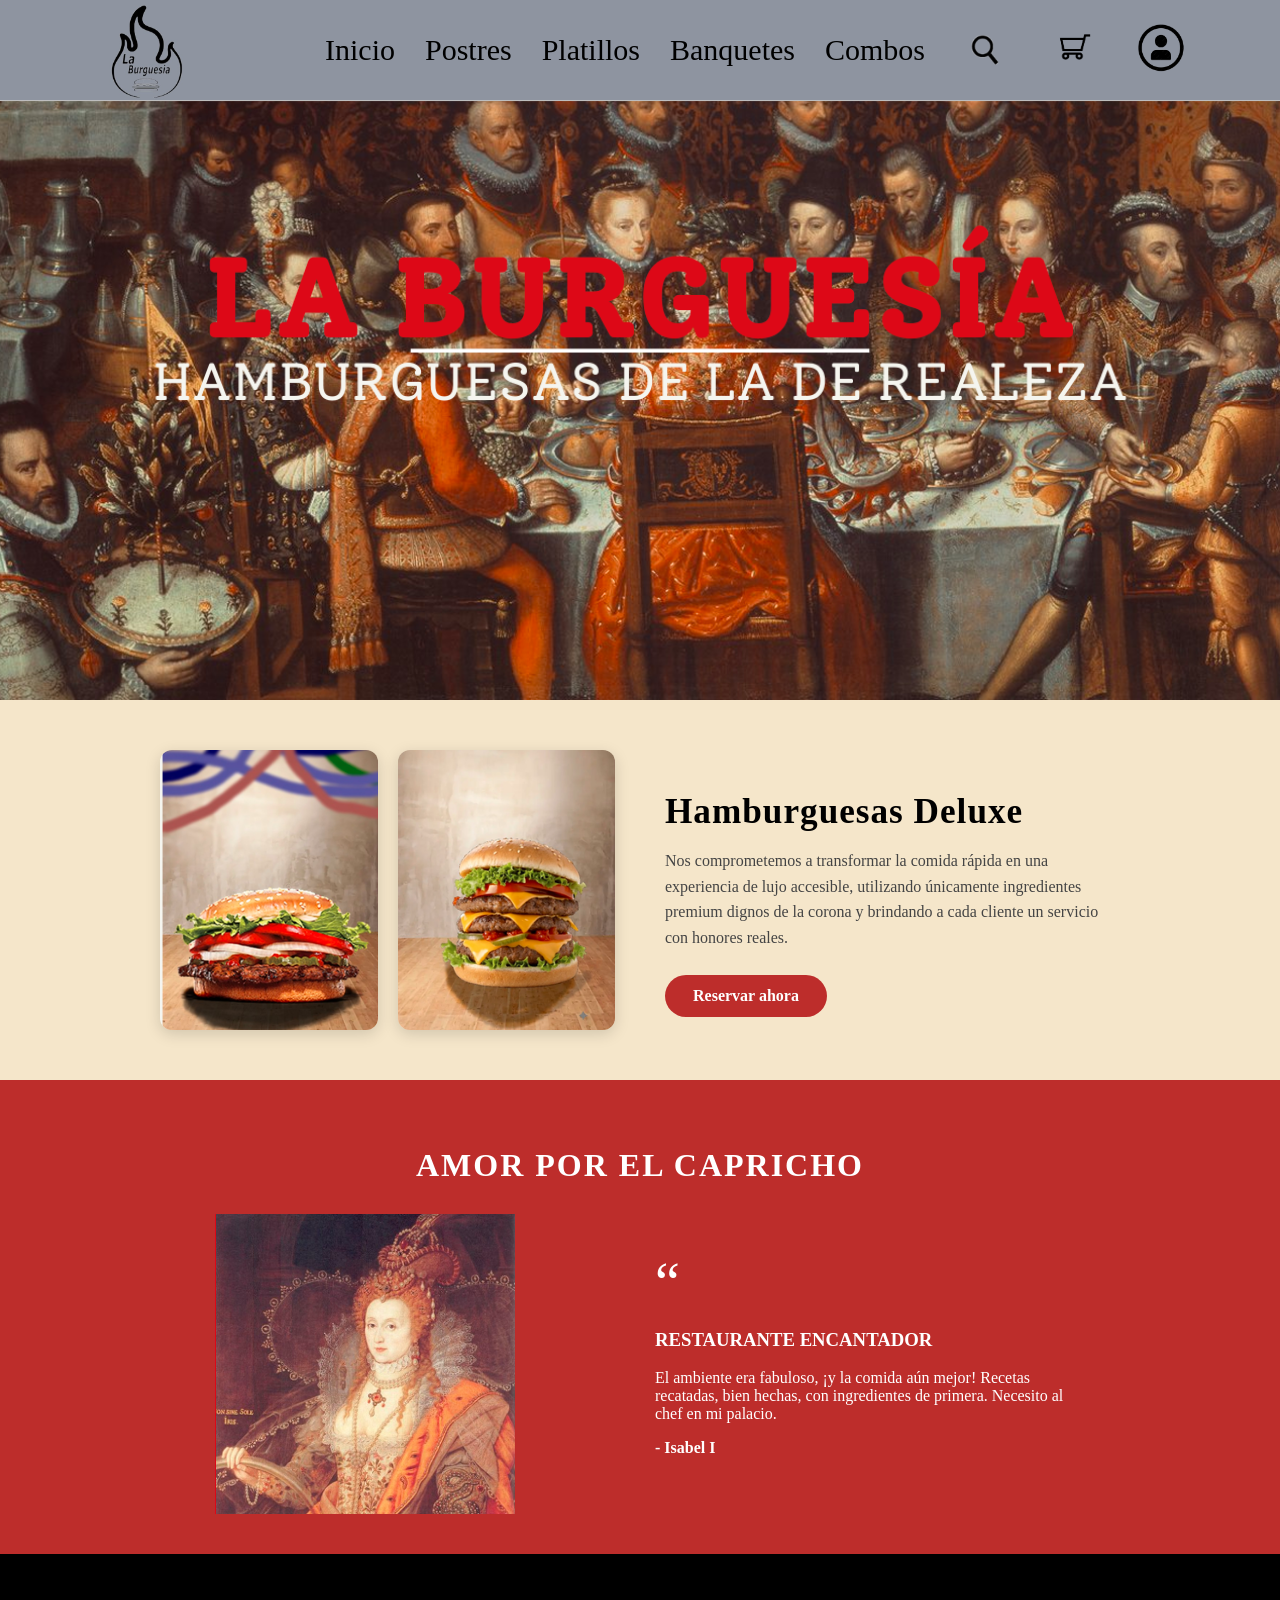
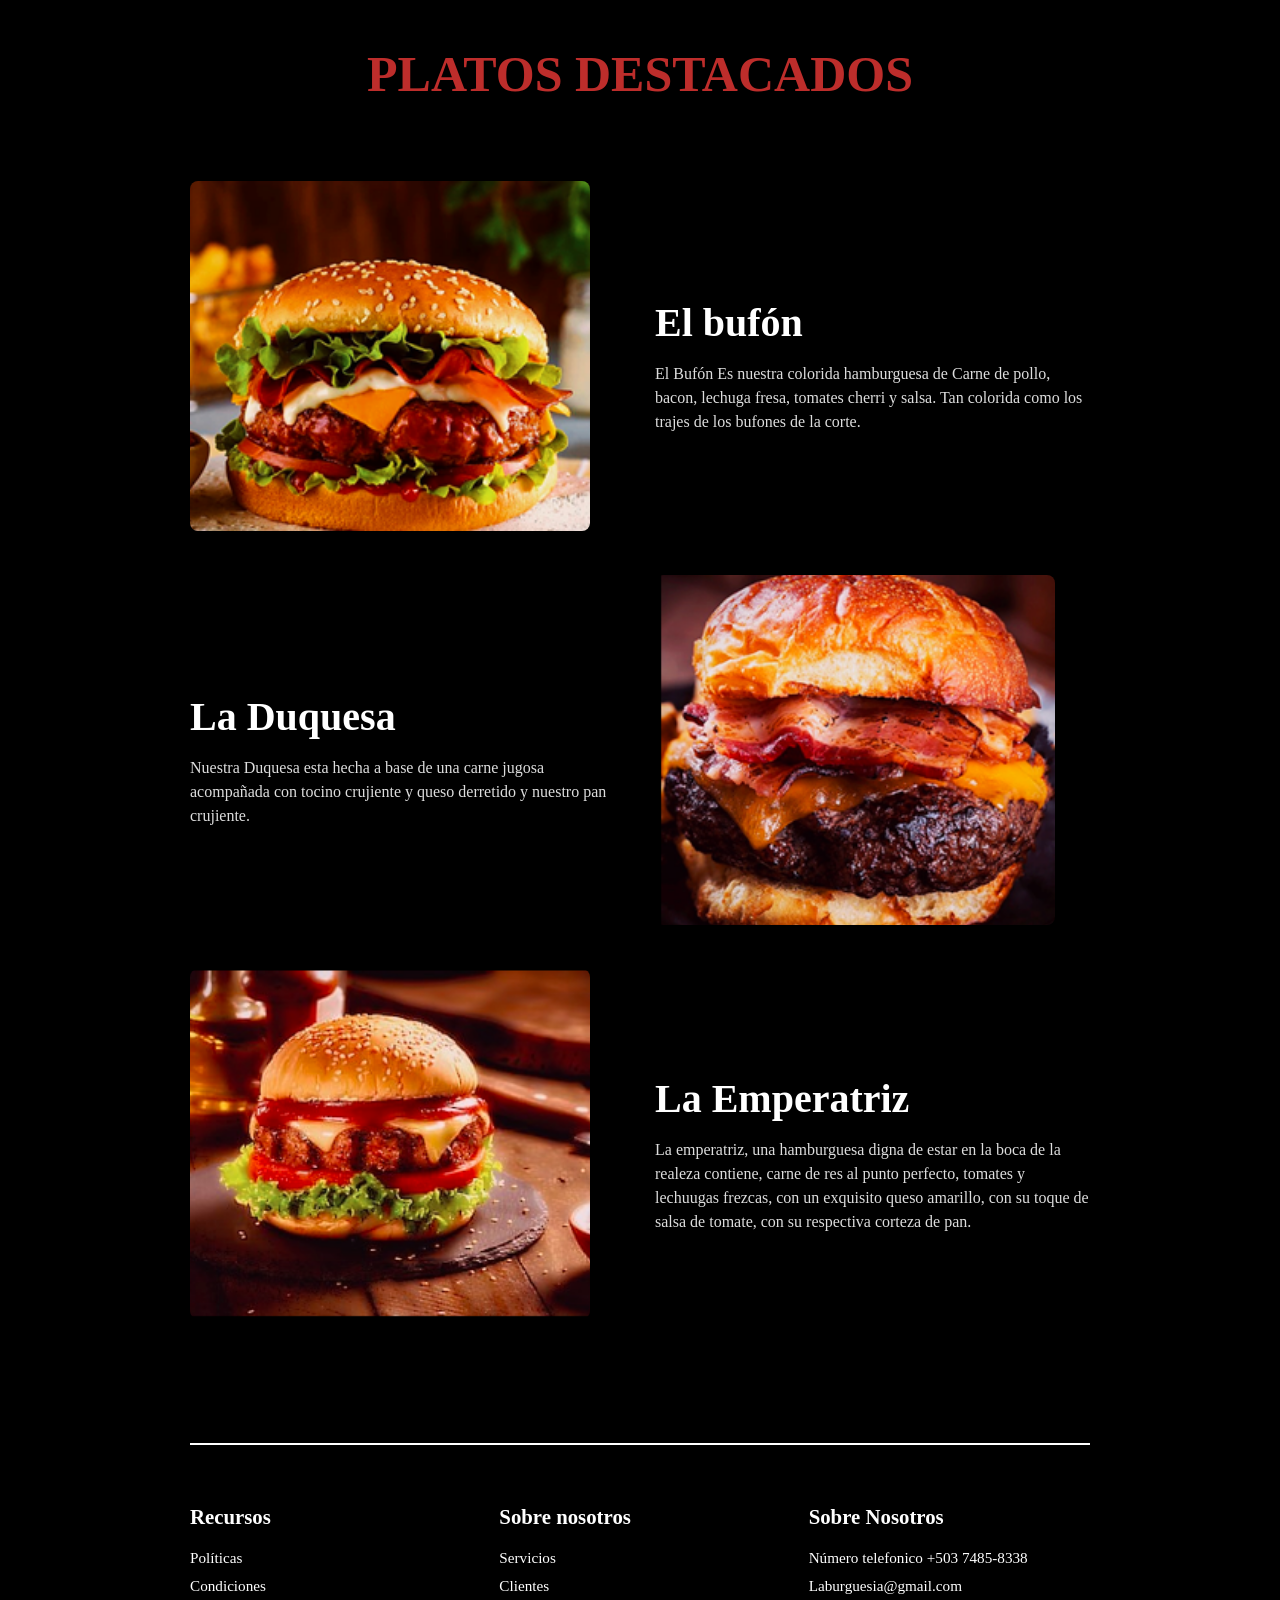
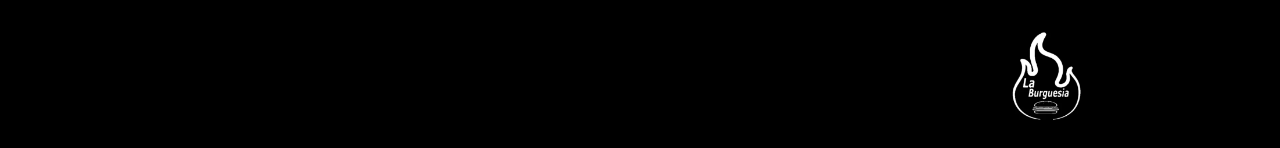
<file: index.html>
<!DOCTYPE html>

<html>
<head>
    <title> La burguesia </title>

    <link rel="stylesheet" type="text/css" href="css/main.css">
    <link rel="stylesheet" type="text/css" href="css/responsive.css">
    <link rel="icon" type="image/png" href="img/png/logo-1.png">
    <link rel="stylesheet" type="text/css" href="css/buscador.css">
    <link rel="stylesheet" type="text/css" href="css/carrito.css">
</head>
<body>

        <header>
            <a href="index.html"> <img src="img/jpg/logo-2.jpg" width="100" height="100"/></a>

            <nav class="navegacion">
        
            <a href="index.html"> Inicio </a>
            <a href="html/pagina1.html"> Postres </a>
            <a href="html/pagina2.html"> Platillos </a>
            <a href="html/pagina3.html"> Banquetes </a>
            <a href="html/pagina4.html"> Combos </a>
            <div class="buscador-contenedor">
                <button type="button" id="btnBuscar" class="btn-buscar" aria-label="Buscar">
                    <img src="img/png/lupa.png" width="80" height="80">
                </button>
                <div class="caja-busqueda" id="cajaBusqueda">
                    <input type="text" id="inputBusqueda" placeholder="Buscar en el menu..." autocomplete="off">
                    <div class="resultados-busqueda" id="resultadosBusqueda"></div>
                </div>
            </div>
                        <div class="carrito-contenedor">
                <a href="html/carrito.html" id="btnCarrito">
                    <img src="img/png/carrito.png" width="80" height="80">
                    <span id="contadorCarrito" class="badge-carrito">0</span>
                </a>
            </div>
            <a href="html/login.html" id="btnCuenta"> <img src="img/png/registrer.png" width="50" height="50"></a>

            </nav>
        </header>
        
        <div class="texto">

        <img src="img/png/el-banquete-de-los-monarcas.png"  class="imagen" />

        </div>

        <section class="contenedor-principal">

        
        <div class="contenedor-imagenes">
        <img src="img/png/img2.png" alt="Hamburguesa 1">
        <img src="img/png/img1.png" alt="Hamburguesa 2">
        </div>

    
        <div class="contenedor-texto">
        <h1>Hamburguesas Deluxe </h1>
        <p>Nos comprometemos a transformar la comida rápida en una experiencia de lujo accesible, utilizando únicamente ingredientes premium dignos de la corona y brindando a cada cliente un servicio con honores reales. </p>
        <a href="html/pagina2.html" class="btn">Reservar ahora</a>
        </div>

</section>

<section class="section-capricho">

    <h2 class="titulo-capricho"> AMOR POR EL CAPRICHO</h2>
    <div class="bloque-capricho">

        <div class="contenedor-foto">
            
            <img src="img/png/img3.png" alt="isabel1">

        </div>

        <div class="texto-reseña">
    
            <span class="comillas"> “ </span>

            <h3> RESTAURANTE ENCANTADOR </h3>

            <P>El ambiente era fabuloso, ¡y la comida aún mejor! Recetas  recatadas, bien hechas, con ingredientes de primera. Necesito al chef en mi palacio. 
            </P>


            <p class="autor">  - Isabel I </p>
        </div>
    </div>

</section>

<section class="menuprincipal">

<h1> PLATOS DESTACADOS </h1>

    <br>
    <br>

    <div class="imagen-tarjeta">

        <div class="imagen-menu">

            <img src="img/png/bufon.png" alt="el bufon" >

        </div>

        <div class="texto-menu">

            <h2> El bufón</h2>

            <p> El Bufón Es nuestra colorida hamburguesa de Carne de pollo, bacon, lechuga fresa, tomates cherri y salsa. Tan colorida como los trajes de los bufones de la corte.</p>
        </div>

    </div>

    <div class="imagen-tarjeta inversa">

        <div class="imagen-menu">

            <img src="img/png/duquesa.png" alt="la duquesa">

        </div>

        <div class="texto-menu">

            <h2> La Duquesa</h2>

            <p> Nuestra Duquesa esta hecha a base de una carne jugosa acompañada con tocino crujiente y queso derretido y nuestro pan crujiente.</p>

        </div>
        
    </div>

    <div class="imagen-tarjeta">

        <div class="imagen-menu">

            <img src="img/png/emperatriz.png" alt="la emperatiz">

        </div>

        <div class="texto-menu">

            <h2> La Emperatriz</h2>

            <p>La emperatriz, una hamburguesa digna de estar en la boca de la realeza contiene,  carne de res al punto perfecto, tomates y lechuugas frezcas, con un exquisito queso amarillo, con su toque de salsa de tomate, con su respectiva corteza de pan.</p>

        </div>
        
    </div>




</section>

        <footer class="pie-pagina">
        
            <hr class="linea-divisoria">

            <div class="contenedor-footer">

                <div class="columna-footer"> 
                    <h3> Recursos</h3>
                    <ul>

                        <li>
                            <a href="html/politicas.html"> Políticas </a>
                        </li>

                        <li>
                            <a href="html/condiciones.html"> Condiciones </a>
                        </li>
                    </ul>
                </div>

                <div class="columna-footer"> 
                    <h3> Sobre nosotros</h3>
                    <ul>
                        <li>
                            <a href="html/servicios.html"> Servicios </a>
                        </li>




                        <li>
                            <a href="html/clientes.html"> Clientes </a>
                        </li>
                    </ul>
                </div>

                <div class="columna-footer">
                    <h3> Sobre Nosotros</h3>
                    <ul>
                        <li>
                            <a> Número telefonico +503 7485-8338 </a>
                        </li>

                        <li>
                            <a> Laburguesia@gmail.com </a>
                        </li>

                    </ul>
                </div>

            </div>

            <div class="caja-logo-footer">
                <img src="img/png/logonegro.png" alt="logo negro">
            </div>

        </footer>
            
        <script>const RUTA_BASE = "html/";</script>
        <script src="js/tienda.js"></script>
        <script src="js/auth.js"></script>
        <script src="js/carrito.js"></script>

    <script src="js/buscador.js"></script>
</body>

</html>
</file>
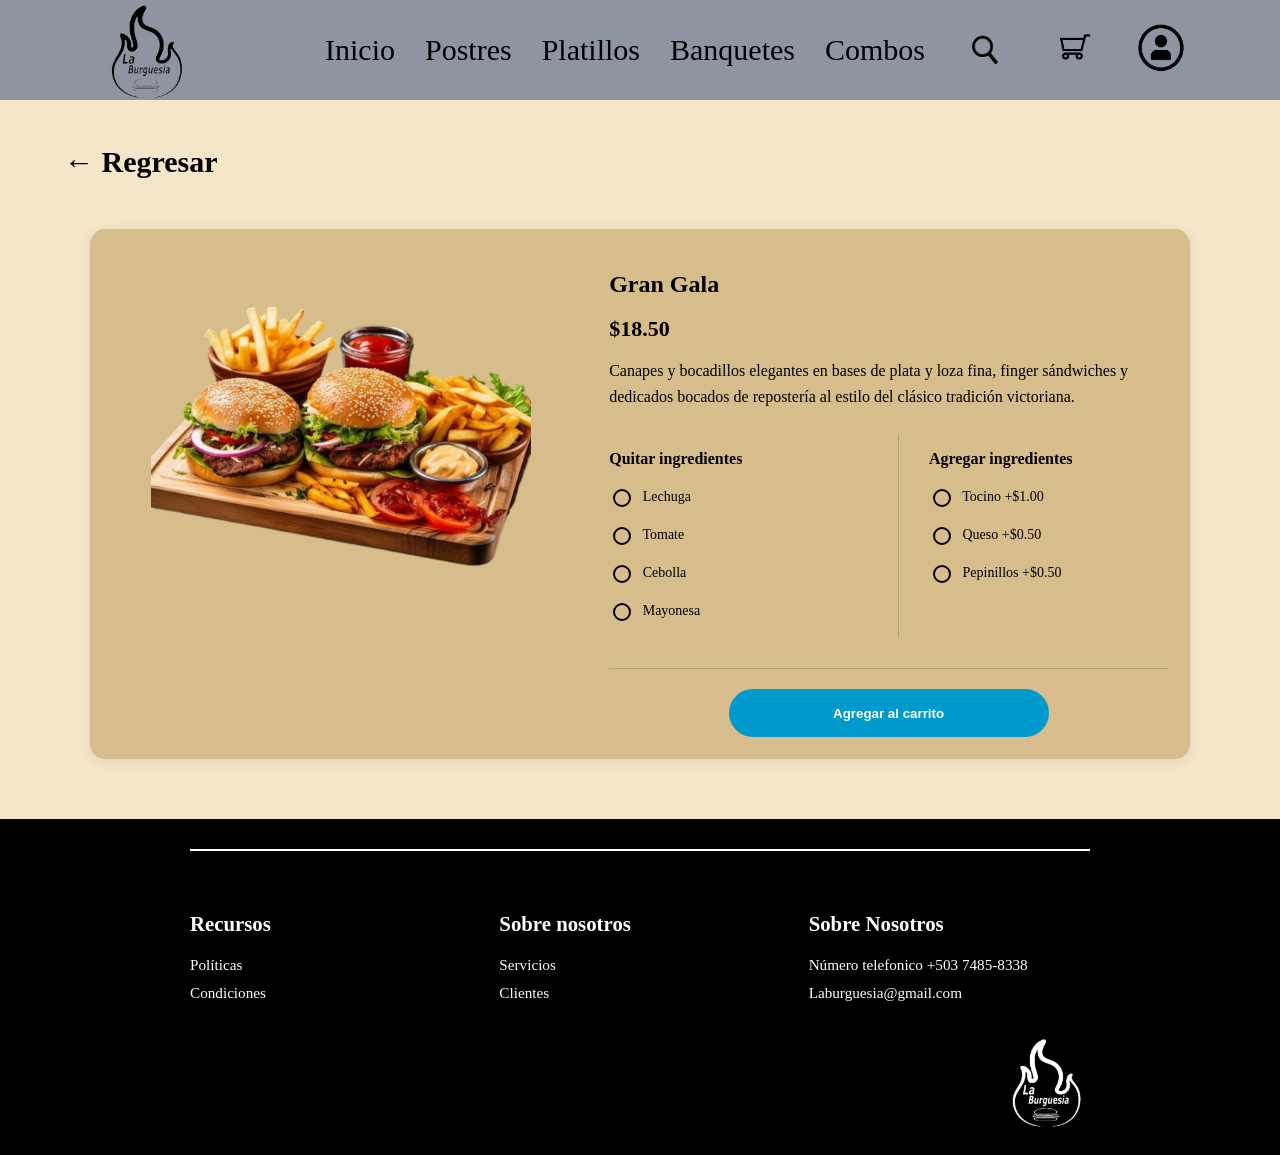
<file: html/banquete-1.html>
<!DOCTYPE html>

<html>
   <head>
    <meta name="viewport" content="width=device-width, initial-scale=1.0">
        <title> Banquetes - La Burguesia</title>
        <link rel="icon" type="image/png" href="../img/png/logo-1.png">
        <link rel="stylesheet" type="text/css" href="../css/pagina2.css">
        <link rel="stylesheet" type="text/css" href="../css/banquetes.css">
        <link rel="stylesheet" type="text/css" href="../css/responsive.css">
        <link rel="stylesheet" type="text/css" href="../css/buscador.css">
</head>

<body>

        <header>
            <a href="../index.html"> <img src="../img/jpg/logo-2.jpg" width="100" height="100"/></a>

            <nav class="navegacion">
        
            <a href="../index.html"> Inicio </a>
            <a href="pagina1.html"> Postres </a>
            <a href="pagina2.html"> Platillos </a>
            <a href="pagina3.html"> Banquetes </a>
            <a href="pagina4.html"> Combos </a>
            <div class="buscador-contenedor">
                <button type="button" id="btnBuscar" class="btn-buscar" aria-label="Buscar">
                    <img src="../img/png/lupa.png" width="80" height="80">
                </button>
                <div class="caja-busqueda" id="cajaBusqueda">
                    <input type="text" id="inputBusqueda" placeholder="Buscar en el menu..." autocomplete="off">
                    <div class="resultados-busqueda" id="resultadosBusqueda"></div>
                </div>
            </div>
            <div class="carrito-contenedor">
                <a href="carrito.html" id="btnCarrito">
                    <img src="../img/png/carrito.png" width="80" height="80">
                    <span id="contadorCarrito" class="badge-carrito">0</span>
                </a>
            </div>
            <a href="login.html" id="btnCuenta"> <img src="../img/png/registrer.png" width="50" height="50"></a>

            </nav>
        </header>


<main>

    <a href="pagina3.html" class="regresar"> <h2> ← Regresar </h2> </a>

    <section class="producto">

        <div class="producto-imagen">
            <img src="../img/png/banquete-1.png" alt="Gran Gala">
        </div>


        <div class="producto-info">

            <h1> Gran Gala </h1>

            <h2>$18.50</h2>

            <p class="descripcion">
                Canapes y bocadillos elegantes en bases de plata y loza fina, finger sándwiches y dedicados bocados de repostería al estilo del clásico tradición victoriana.
            </p>


<div class="ingredientes">

    <div class="columna">
        <h3> Quitar ingredientes</h3>

        <label>
            <input type="checkbox"> Lechuga
        </label>

        <label>
            <input type="checkbox"> Tomate
        </label>

        <label>
            <input type="checkbox"> Cebolla
        </label>

        <label>
            <input type="checkbox"> Mayonesa
        </label>
    </div>

    <div class="columna agregar">
        <h3> Agregar ingredientes</h3>

        <label>
            <input type="checkbox"> Tocino <span>+$1.00</span>
        </label>

        <label>
            <input type="checkbox"> Queso <span>+$0.50</span>
        </label>

        <label>
            <input type="checkbox"> Pepinillos <span>+$0.50</span>
        </label>
    </div>

</div>


            <div class="comprar">

                <button class="carrito" onclick="agregarAlCarrito('banquete-1', this)">
                    Agregar al carrito
                </button>

            </div>

        </div>

    </section>

</main>


    <footer class="pie-pagina">
        <hr class="linea-divisoria">

            <div class="contenedor-footer">

                <div class="columna-footer"> 
                    <h3> Recursos</h3>
                    <ul>
                        <li>


                        <li>
                            <a href="politicas.html"> Políticas </a>
                        </li>

                        <li>
                            <a href="condiciones.html"> Condiciones </a>
                        </li>
                    </ul>
                </div>

                <div class="columna-footer"> 
                    <h3> Sobre nosotros</h3>
                    <ul>
                        <li>
                            <a href="servicios.html"> Servicios </a>
                        </li>




                        <li>
                            <a href="clientes.html"> Clientes </a>
                        </li>
                    </ul>
                </div>

                <div class="columna-footer">
                    <h3> Sobre Nosotros</h3>
                    <ul>
                        <li>
                            <a> Número telefonico +503 7485-8338 </a>
                        </li>

                        <li>
                            <a> Laburguesia@gmail.com </a>
                        </li>



                    </ul>
                </div>

            </div>

            <div class="caja-logo-footer">
                <img src="../img/png/logonegro.png" alt="logo negross">
            </div>

        </footer>

    <script src="../js/tienda.js"></script>
    <script src="../js/auth.js"></script>
    <script src="../js/carrito.js"></script>
<script>const RUTA_BASE = "";</script>
<script src="../js/buscador.js"></script>
</body>
</html>
</file>
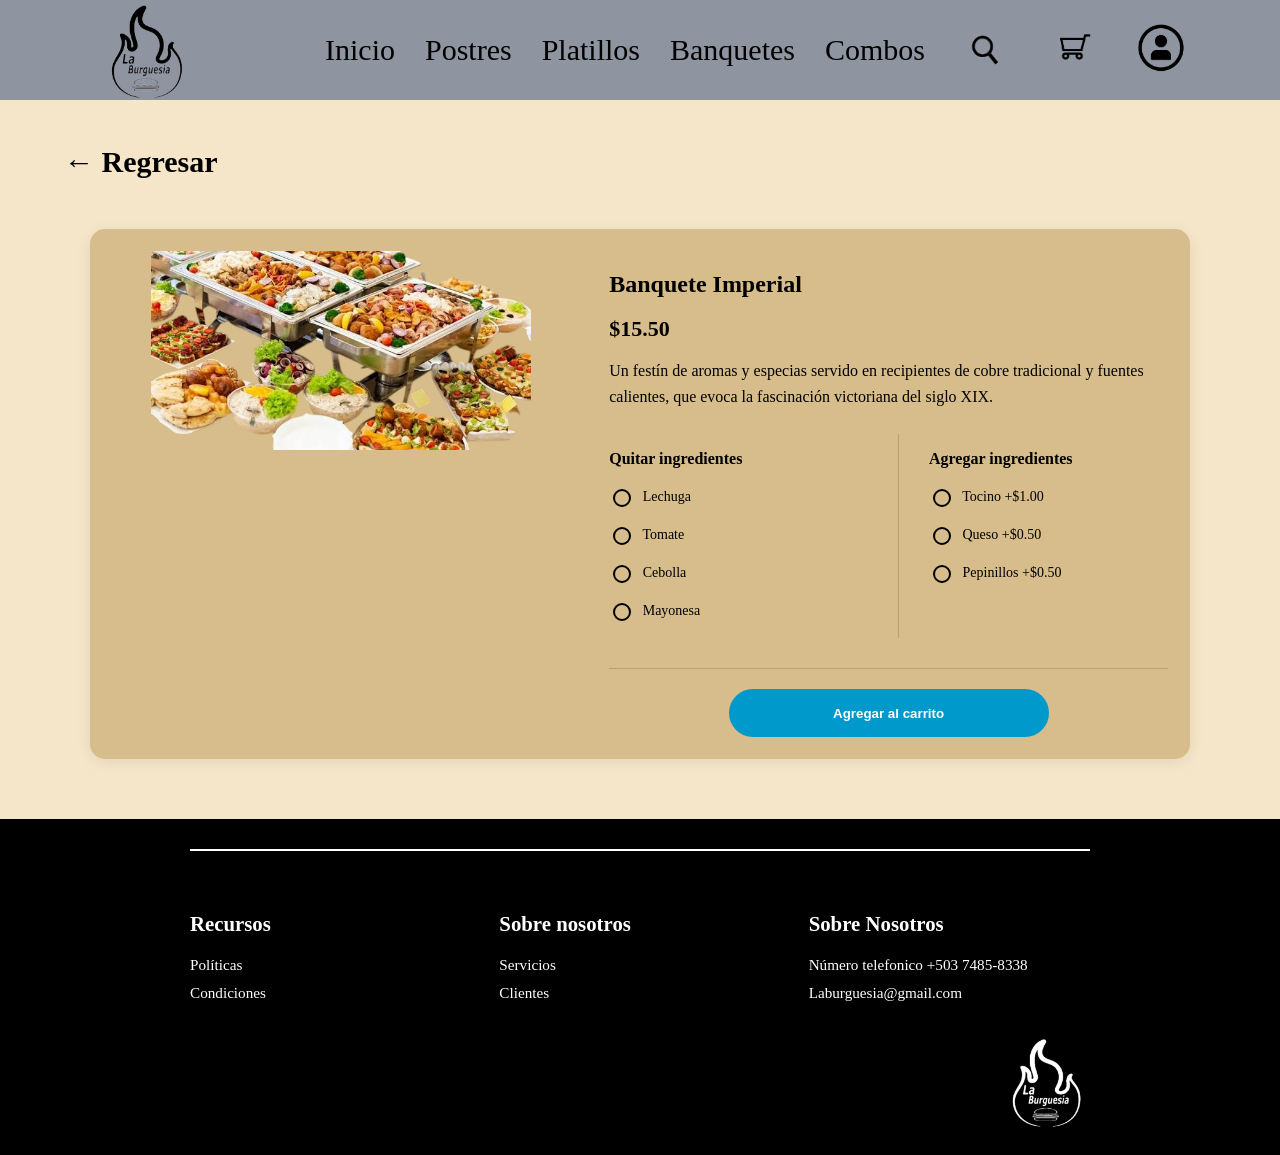
<file: html/banquete-2.html>
<!DOCTYPE html>

<html>
   <head>
    <meta name="viewport" content="width=device-width, initial-scale=1.0">
        <title> Banquetes - La Burguesia </title>
        <link rel="icon" type="image/png" href="../img/png/logo-1.png">
        <link rel="stylesheet" type="text/css" href="../css/pagina2.css">
        <link rel="stylesheet" type="text/css" href="../css/banquetes.css">
        <link rel="stylesheet" type="text/css" href="../css/responsive.css">
        <link rel="stylesheet" type="text/css" href="../css/buscador.css">
</head>

<body>

        <header>
            <a href="../index.html"> <img src="../img/jpg/logo-2.jpg" width="100" height="100"/></a>

            <nav class="navegacion">
        
            <a href="../index.html"> Inicio </a>
            <a href="pagina1.html"> Postres </a>
            <a href="pagina2.html"> Platillos </a>
            <a href="pagina3.html"> Banquetes </a>
            <a href="pagina4.html"> Combos </a>
            <div class="buscador-contenedor">
                <button type="button" id="btnBuscar" class="btn-buscar" aria-label="Buscar">
                    <img src="../img/png/lupa.png" width="80" height="80">
                </button>
                <div class="caja-busqueda" id="cajaBusqueda">
                    <input type="text" id="inputBusqueda" placeholder="Buscar en el menu..." autocomplete="off">
                    <div class="resultados-busqueda" id="resultadosBusqueda"></div>
                </div>
            </div>
            <div class="carrito-contenedor">
                <a href="carrito.html" id="btnCarrito">
                    <img src="../img/png/carrito.png" width="80" height="80">
                    <span id="contadorCarrito" class="badge-carrito">0</span>
                </a>
            </div>
            <a href="login.html" id="btnCuenta"> <img src="../img/png/registrer.png" width="50" height="50"></a>

            </nav>
        </header>


<main>

    <a href="pagina3.html" class="regresar"> <h2> ← Regresar </h2> </a>

    <section class="producto">

        <div class="producto-imagen">
            <img src="../img/png/banquete-2.png" alt="Banquete Imperial">
        </div>

        <div class="producto-info">

            <h1> Banquete Imperial </h1>

            <h2>$15.50</h2>

            <p class="descripcion">
                Un festín de aromas y especias servido en recipientes de cobre tradicional y fuentes calientes, que evoca la fascinación victoriana del siglo XIX.
            </p>


<div class="ingredientes">

    <div class="columna">
        <h3> Quitar ingredientes</h3>

        <label>
            <input type="checkbox"> Lechuga
        </label>

        <label>
            <input type="checkbox"> Tomate
        </label>

        <label>
            <input type="checkbox"> Cebolla
        </label>

        <label>
            <input type="checkbox"> Mayonesa
        </label>
    </div>

    <div class="columna agregar">
        <h3> Agregar ingredientes</h3>

        <label>
            <input type="checkbox"> Tocino <span>+$1.00</span>
        </label>

        <label>
            <input type="checkbox"> Queso <span>+$0.50</span>
        </label>

        <label>
            <input type="checkbox"> Pepinillos <span>+$0.50</span>
        </label>
    </div>

</div>

            <div class="comprar">

                <button class="carrito" onclick="agregarAlCarrito('banquete-2', this)">
                    Agregar al carrito
                </button>

            </div>

        </div>

    </section>

</main>


    <footer class="pie-pagina">
        <hr class="linea-divisoria">

            <div class="contenedor-footer">

                <div class="columna-footer"> 
                    <h3> Recursos</h3>
                    <ul>
                        <li>


                        <li>
                            <a href="politicas.html"> Políticas </a>
                        </li>

                        <li>
                            <a href="condiciones.html"> Condiciones </a>
                        </li>
                    </ul>
                </div>

                <div class="columna-footer"> 
                    <h3> Sobre nosotros</h3>
                    <ul>
                        <li>
                            <a href="servicios.html"> Servicios </a>
                        </li>




                        <li>
                            <a href="clientes.html"> Clientes </a>
                        </li>
                    </ul>
                </div>

                <div class="columna-footer">
                    <h3> Sobre Nosotros</h3>
                    <ul>
                        <li>
                            <a> Número telefonico +503 7485-8338 </a>
                        </li>

                        <li>
                            <a> Laburguesia@gmail.com </a>
                        </li>



                    </ul>
                </div>

            </div>

            <div class="caja-logo-footer">
                <img src="../img/png/logonegro.png" alt="logo negross">
            </div>

        </footer>

    <script src="../js/tienda.js"></script>
    <script src="../js/auth.js"></script>
    <script src="../js/carrito.js"></script>
<script>const RUTA_BASE = "";</script>
<script src="../js/buscador.js"></script>
</body>
</html>
</file>
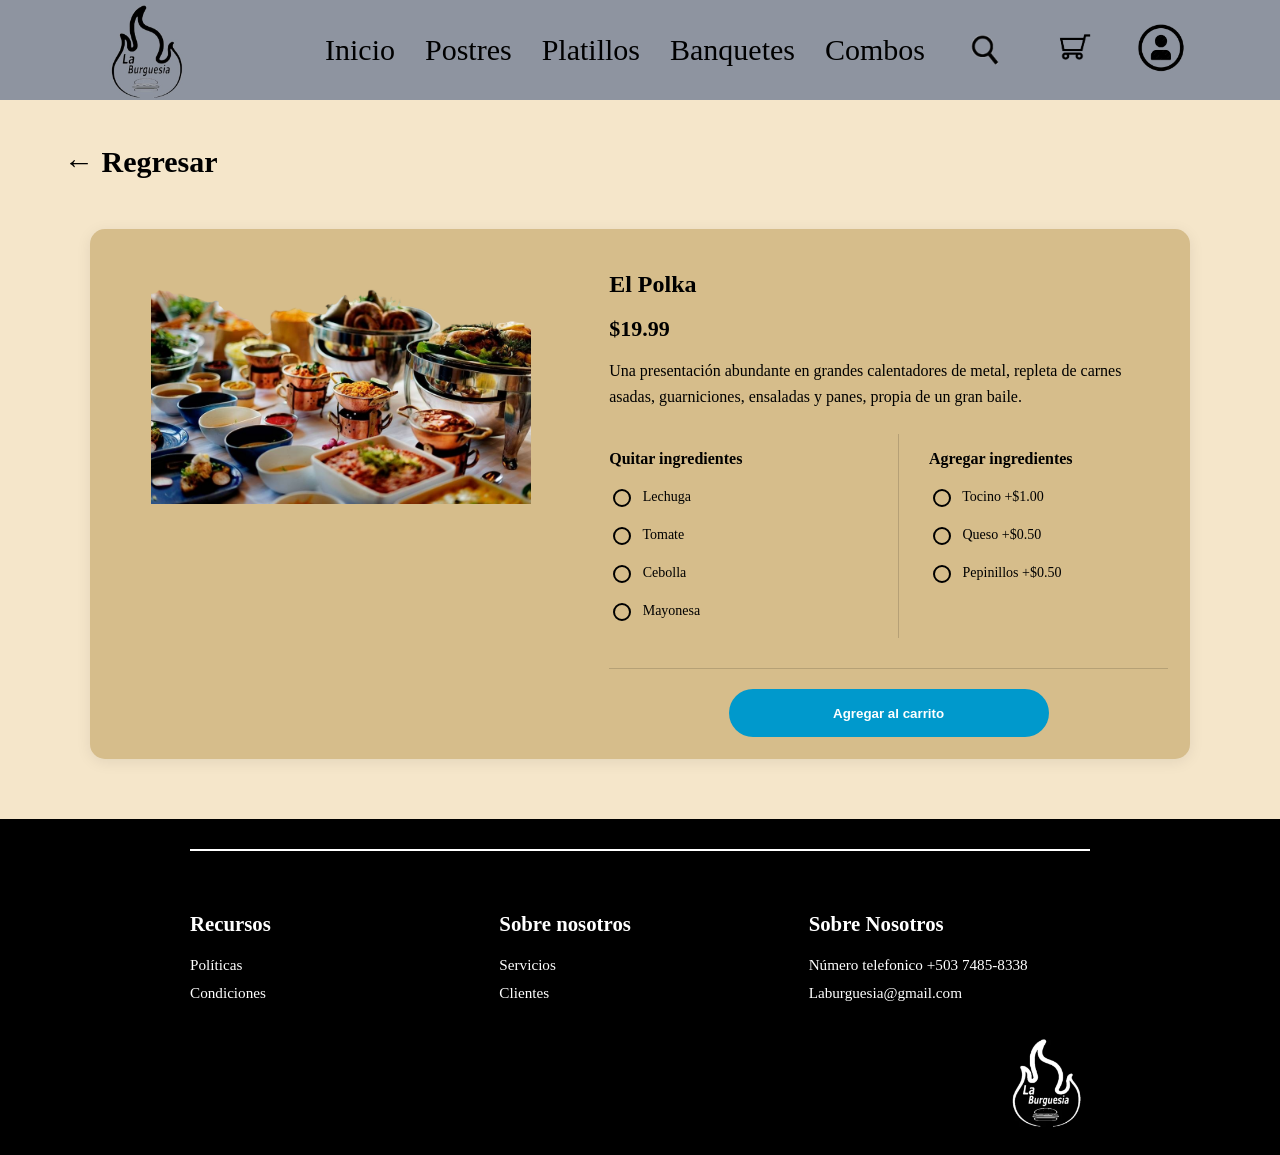
<file: html/banquete-3.html>
<!DOCTYPE html>

<html>
   <head>
    <meta name="viewport" content="width=device-width, initial-scale=1.0">
        <title> Banquetes - La Burguesia</title>
        <link rel="icon" type="image/png" href="../img/png/logo-1.png">
        <link rel="stylesheet" type="text/css" href="../css/pagina2.css">
        <link rel="stylesheet" type="text/css" href="../css/banquetes.css">
        <link rel="stylesheet" type="text/css" href="../css/responsive.css">
        <link rel="stylesheet" type="text/css" href="../css/buscador.css">
</head>

<body>

        <header>
            <a href="../index.html"> <img src="../img/jpg/logo-2.jpg" width="100" height="100"/></a>

            <nav class="navegacion">
        
            <a href="../index.html"> Inicio </a>
            <a href="pagina1.html"> Postres </a>
            <a href="pagina2.html"> Platillos </a>
            <a href="pagina3.html"> Banquetes </a>
            <a href="pagina4.html"> Combos </a>
            <div class="buscador-contenedor">
                <button type="button" id="btnBuscar" class="btn-buscar" aria-label="Buscar">
                    <img src="../img/png/lupa.png" width="80" height="80">
                </button>
                <div class="caja-busqueda" id="cajaBusqueda">
                    <input type="text" id="inputBusqueda" placeholder="Buscar en el menu..." autocomplete="off">
                    <div class="resultados-busqueda" id="resultadosBusqueda"></div>
                </div>
            </div>
            <div class="carrito-contenedor">
                <a href="carrito.html" id="btnCarrito">
                    <img src="../img/png/carrito.png" width="80" height="80">
                    <span id="contadorCarrito" class="badge-carrito">0</span>
                </a>
            </div>
            <a href="login.html" id="btnCuenta"> <img src="../img/png/registrer.png" width="50" height="50"></a>

            </nav>
        </header>


<main>

    <a href="pagina3.html" class="regresar"> <h2> ← Regresar </h2> </a>

    <section class="producto">

        <div class="producto-imagen">
            <img src="../img/png/banquete-3.png" alt="El Polka">
        </div>

        <div class="producto-info">

            <h1> El Polka </h1>

            <h2>$19.99</h2>

            <p class="descripcion">
                Una presentación abundante en grandes calentadores de metal, repleta de carnes asadas, guarniciones, ensaladas y panes, propia de un gran baile.
            </p>


<div class="ingredientes">

    <div class="columna">
        <h3> Quitar ingredientes</h3>

        <label>
            <input type="checkbox"> Lechuga
        </label>

        <label>
            <input type="checkbox"> Tomate
        </label>

        <label>
            <input type="checkbox"> Cebolla
        </label>

        <label>
            <input type="checkbox"> Mayonesa
        </label>
    </div>

    <div class="columna agregar">
        <h3> Agregar ingredientes</h3>

        <label>
            <input type="checkbox"> Tocino <span>+$1.00</span>
        </label>

        <label>
            <input type="checkbox"> Queso <span>+$0.50</span>
        </label>

        <label>
            <input type="checkbox"> Pepinillos <span>+$0.50</span>
        </label>
    </div>

</div>

            <div class="comprar">

                <button class="carrito" onclick="agregarAlCarrito('banquete-3', this)">
                    Agregar al carrito
                </button>

            </div>

        </div>

    </section>

</main>


    <footer class="pie-pagina">
        <hr class="linea-divisoria">

            <div class="contenedor-footer">

                <div class="columna-footer"> 
                    <h3> Recursos</h3>
                    <ul>
                        <li>


                        <li>
                            <a href="politicas.html"> Políticas </a>
                        </li>

                        <li>
                            <a href="condiciones.html"> Condiciones </a>
                        </li>
                    </ul>
                </div>

                <div class="columna-footer"> 
                    <h3> Sobre nosotros</h3>
                    <ul>
                        <li>
                            <a href="servicios.html"> Servicios </a>
                        </li>




                        <li>
                            <a href="clientes.html"> Clientes </a>
                        </li>
                    </ul>
                </div>

                <div class="columna-footer">
                    <h3> Sobre Nosotros</h3>
                    <ul>
                        <li>
                            <a> Número telefonico +503  7485-8338</a>
                        </li>

                        <li>
                            <a> Laburguesia@gmail.com </a>
                        </li>



                    </ul>
                </div>

            </div>

            <div class="caja-logo-footer">
                <img src="../img/png/logonegro.png" alt="logo negross">
            </div>

        </footer>

    <script src="../js/tienda.js"></script>
    <script src="../js/auth.js"></script>
    <script src="../js/carrito.js"></script>
<script>const RUTA_BASE = "";</script>
<script src="../js/buscador.js"></script>
</body>
</html>
</file>
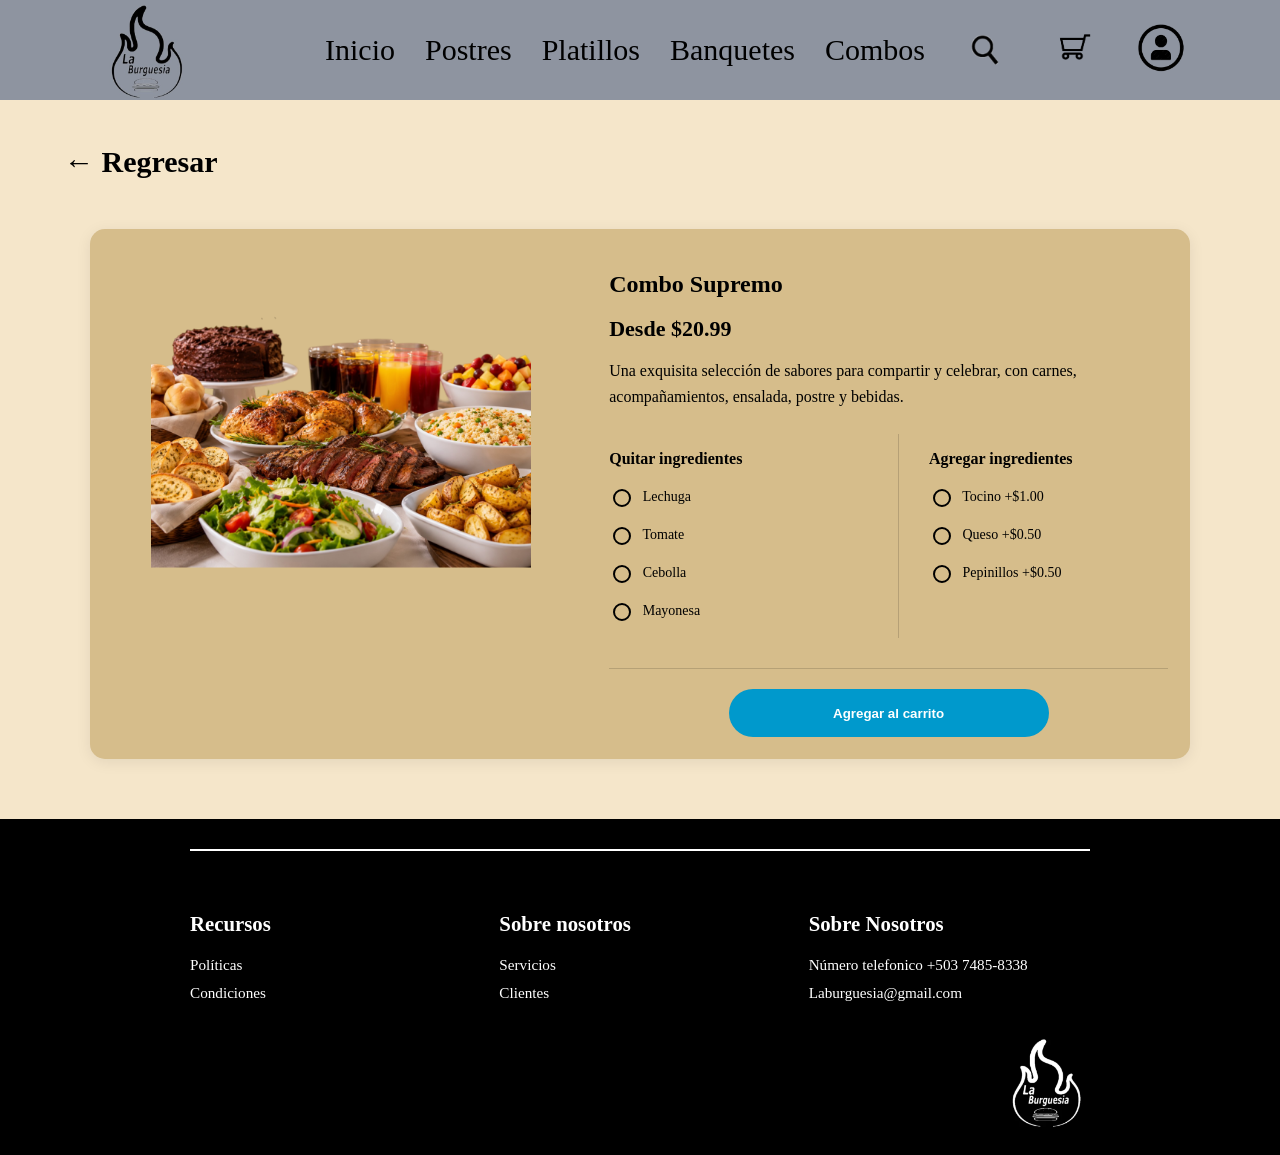
<file: html/banquete-4.html>
<!DOCTYPE html>

<html>
   <head>
    <meta name="viewport" content="width=device-width, initial-scale=1.0">
        <title> Banquetes - La Burguesia </title>
        <link rel="icon" type="image/png" href="../img/png/logo-1.png">
        <link rel="stylesheet" type="text/css" href="../css/pagina2.css">
        <link rel="stylesheet" type="text/css" href="../css/banquetes.css">
        <link rel="stylesheet" type="text/css" href="../css/responsive.css">
        <link rel="stylesheet" type="text/css" href="../css/buscador.css">
</head>

<body>

        <header>
            <a href="../index.html"> <img src="../img/jpg/logo-2.jpg" width="100" height="100"/></a>

            <nav class="navegacion">
        
            <a href="../index.html"> Inicio </a>
            <a href="pagina1.html"> Postres </a>
            <a href="pagina2.html"> Platillos </a>
            <a href="pagina3.html"> Banquetes </a>
            <a href="pagina4.html"> Combos </a>
            <div class="buscador-contenedor">
                <button type="button" id="btnBuscar" class="btn-buscar" aria-label="Buscar">
                    <img src="../img/png/lupa.png" width="80" height="80">
                </button>
                <div class="caja-busqueda" id="cajaBusqueda">
                    <input type="text" id="inputBusqueda" placeholder="Buscar en el menu..." autocomplete="off">
                    <div class="resultados-busqueda" id="resultadosBusqueda"></div>
                </div>
            </div>
            <div class="carrito-contenedor">
                <a href="carrito.html" id="btnCarrito">
                    <img src="../img/png/carrito.png" width="80" height="80">
                    <span id="contadorCarrito" class="badge-carrito">0</span>
                </a>
            </div>
            <a href="login.html" id="btnCuenta"> <img src="../img/png/registrer.png" width="50" height="50"></a>

            </nav>
        </header>


<main>

    <a href="pagina3.html" class="regresar"> <h2> ← Regresar </h2> </a>

    <section class="producto">

        <div class="producto-imagen">
            <img src="../img/png/banquete-4.png" alt="Combo Supremo">
        </div>

        <div class="producto-info">

            <h1> Combo Supremo </h1>

            <h2>Desde $20.99</h2>

            <p class="descripcion">
                Una exquisita selección de sabores para compartir y celebrar, con carnes, acompañamientos, ensalada, postre y bebidas.
            </p>


<div class="ingredientes">

    <div class="columna">
        <h3> Quitar ingredientes</h3>

        <label>
            <input type="checkbox"> Lechuga
        </label>

        <label>
            <input type="checkbox"> Tomate
        </label>

        <label>
            <input type="checkbox"> Cebolla
        </label>

        <label>
            <input type="checkbox"> Mayonesa
        </label>
    </div>

    <div class="columna agregar">
        <h3> Agregar ingredientes</h3>

        <label>
            <input type="checkbox"> Tocino <span>+$1.00</span>
        </label>

        <label>
            <input type="checkbox"> Queso <span>+$0.50</span>
        </label>

        <label>
            <input type="checkbox"> Pepinillos <span>+$0.50</span>
        </label>
    </div>

</div>

            <div class="comprar">

                <button class="carrito" onclick="agregarAlCarrito('banquete-4', this)">
                    Agregar al carrito
                </button>

            </div>

        </div>

    </section>

</main>


    <footer class="pie-pagina">
        <hr class="linea-divisoria">

            <div class="contenedor-footer">

                <div class="columna-footer"> 
                    <h3> Recursos</h3>
                    <ul>
                        <li>


                        <li>
                            <a href="politicas.html"> Políticas </a>
                        </li>

                        <li>
                            <a href="condiciones.html"> Condiciones </a>
                        </li>
                    </ul>
                </div>

                <div class="columna-footer"> 
                    <h3> Sobre nosotros</h3>
                    <ul>
                        <li>
                            <a href="servicios.html"> Servicios </a>
                        </li>




                        <li>
                            <a href="clientes.html"> Clientes </a>
                        </li>
                    </ul>
                </div>

                <div class="columna-footer">
                    <h3> Sobre Nosotros</h3>
                    <ul>
                        <li>
                            <a> Número telefonico +503 7485-8338 </a>
                        </li>

                        <li>
                            <a> Laburguesia@gmail.com </a>
                        </li>



                    </ul>
                </div>

            </div>

            <div class="caja-logo-footer">
                <img src="../img/png/logonegro.png" alt="logo negross">
            </div>

        </footer>

    <script src="../js/tienda.js"></script>
    <script src="../js/auth.js"></script>
    <script src="../js/carrito.js"></script>
<script>const RUTA_BASE = "";</script>
<script src="../js/buscador.js"></script>
</body>
</html>
</file>
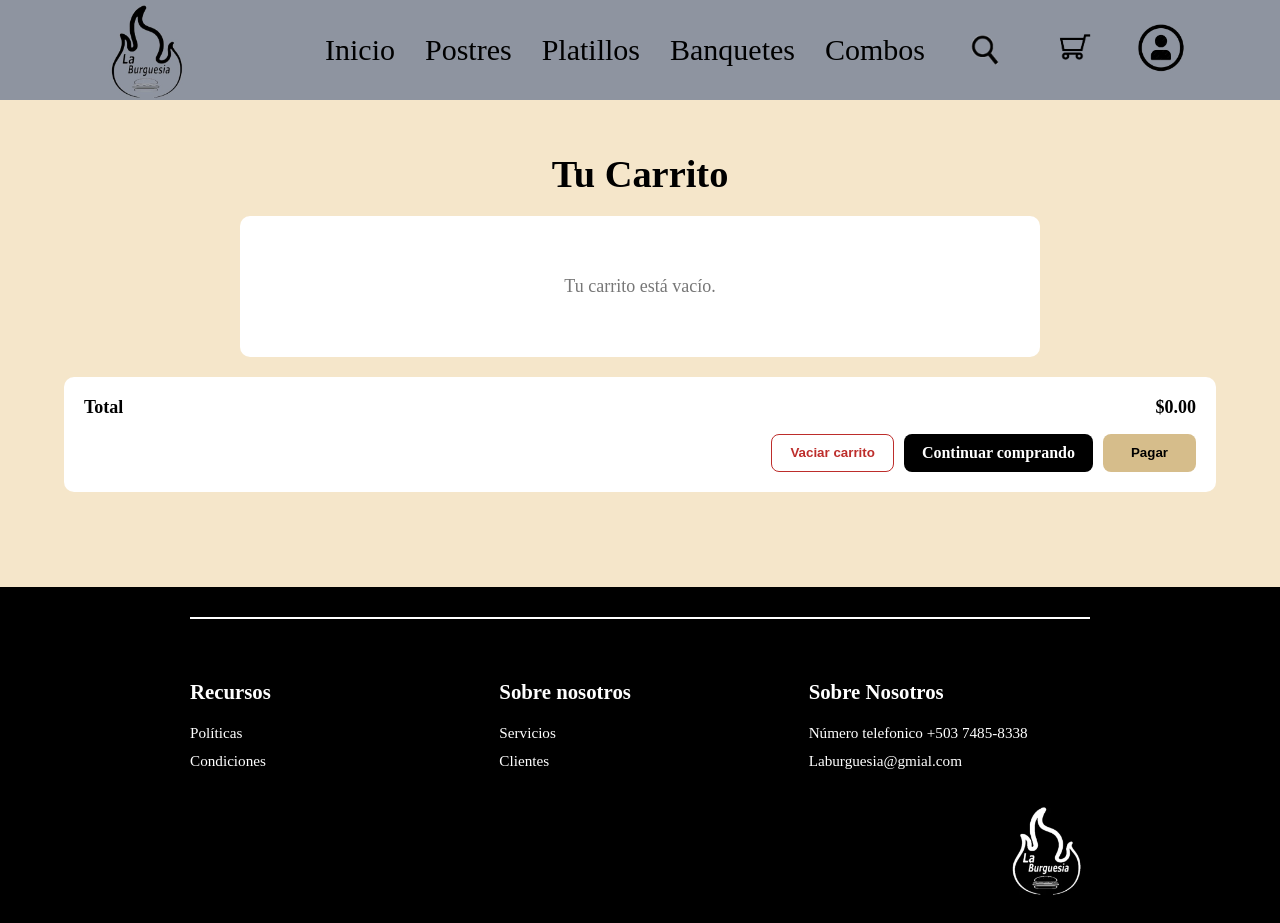
<file: html/carrito.html>
<!DOCTYPE html>
<head>
    <meta name="viewport" content="width=device-width, initial-scale=1.0">
    <title>  Carrito </title>
    <link rel="icon" type="image/png" href="../img/png/logo-1.png">
    <link rel="stylesheet" type="text/css" href="../css/pagina2.css">
    <link rel="stylesheet" type="text/css" href="../css/carrito.css">
    <link rel="stylesheet" type="text/css" href="../css/buscador.css">
    <link rel="stylesheet" type="text/css" href="../css/responsive.css">
    <style>

/* footer pegado al final de la página */
body {
  min-height: 100vh;
  display: flex;
  flex-direction: column;
}

main {
  flex: 1 0 auto;
}

.pie-pagina {
  margin-top: auto;
}
    </style>
</head>
<body>

        <header>
            <a href="../index.html"> <img src="../img/jpg/logo-2.jpg" width="100" height="100"/></a>

            <nav class="navegacion">

            <a href="../index.html"> Inicio </a>
            <a href="pagina1.html"> Postres </a>
            <a href="pagina2.html"> Platillos </a>
            <a href="pagina3.html"> Banquetes </a>
            <a href="pagina4.html"> Combos </a>
            <div class="buscador-contenedor">
                <button type="button" id="btnBuscar" class="btn-buscar" aria-label="Buscar">
                    <img src="../img/png/lupa.png" width="80" height="80">
                </button>
                <div class="caja-busqueda" id="cajaBusqueda">
                    <input type="text" id="inputBusqueda" placeholder="Buscar en el menu..." autocomplete="off">
                    <div class="resultados-busqueda" id="resultadosBusqueda"></div>
                </div>
            </div>

            <div class="carrito-contenedor">
                <a href="carrito.html" id="btnCarrito">
                    <img src="../img/png/carrito.png" width="80" height="80">
                    <span id="contadorCarrito" class="badge-carrito">0</span>
                </a>
            </div>

            <a href="login.html" id="btnCuenta"> <img src="../img/png/registrer.png" width="50" height="50"></a>

            </nav>
        </header>


        <main class="contenido-menu">

            <section class="categoria">

                <h2 class="titulo-categoria"> Tu Carrito </h2>

                <div id="listaCarrito" class="carrito-lista-pagina"></div>

                <div class="carrito-resumen">
                    <div class="fila-total">
                        <span>Total</span>
                        <span id="totalCarrito">$0.00</span>
                    </div>
                    <div class="carrito-acciones">
                        <button type="button" class="btn-vaciar" onclick="vaciarCarrito()"> Vaciar carrito</button>
                        <a href="../index.html" class="btn-seguir-comprando"> Continuar comprando</a>
                        <button type="button" id="btnPagarCarrito" class="btn-pagar"> Pagar </button>
                    </div>
                </div>

            </section>

        </main>


    <footer class="pie-pagina">
        <hr class="linea-divisoria">

            <div class="contenedor-footer">

                <div class="columna-footer">
                    <h3> Recursos</h3>
                    <ul>
                        <li>
                            <a href="politicas.html"> Políticas </a>
                        </li>

                        <li>
                            <a href="condiciones.html"> Condiciones </a>
                        </li>
                    </ul>
                </div>

                <div class="columna-footer">
                    <h3> Sobre nosotros</h3>
                    <ul>
                        <li>
                            <a href="servicios.html"> Servicios </a>
                        </li>

                        <li>
                            <a href="clientes.html"> Clientes </a>
                        </li>
                    </ul>
                </div>

                <div class="columna-footer">
                    <h3> Sobre Nosotros</h3>
                    <ul>
                        <li>
                            <a> Número telefonico +503 7485-8338 </a>
                        </li>

                        <li>
                            <a> Laburguesia@gmial.com </a>
                        </li>
                    </ul>
                </div>

            </div>

            <div class="caja-logo-footer">
                <img src="../img/png/logonegro.png" alt="logo negross">
            </div>

        </footer>

    <script src="../js/tienda.js"></script>
    <script src="../js/auth.js"></script>
    <script src="../js/carrito.js"></script>
    <script>const RUTA_BASE = "";</script>
    <script src="../js/buscador.js"></script>

</body>
</html>
</file>
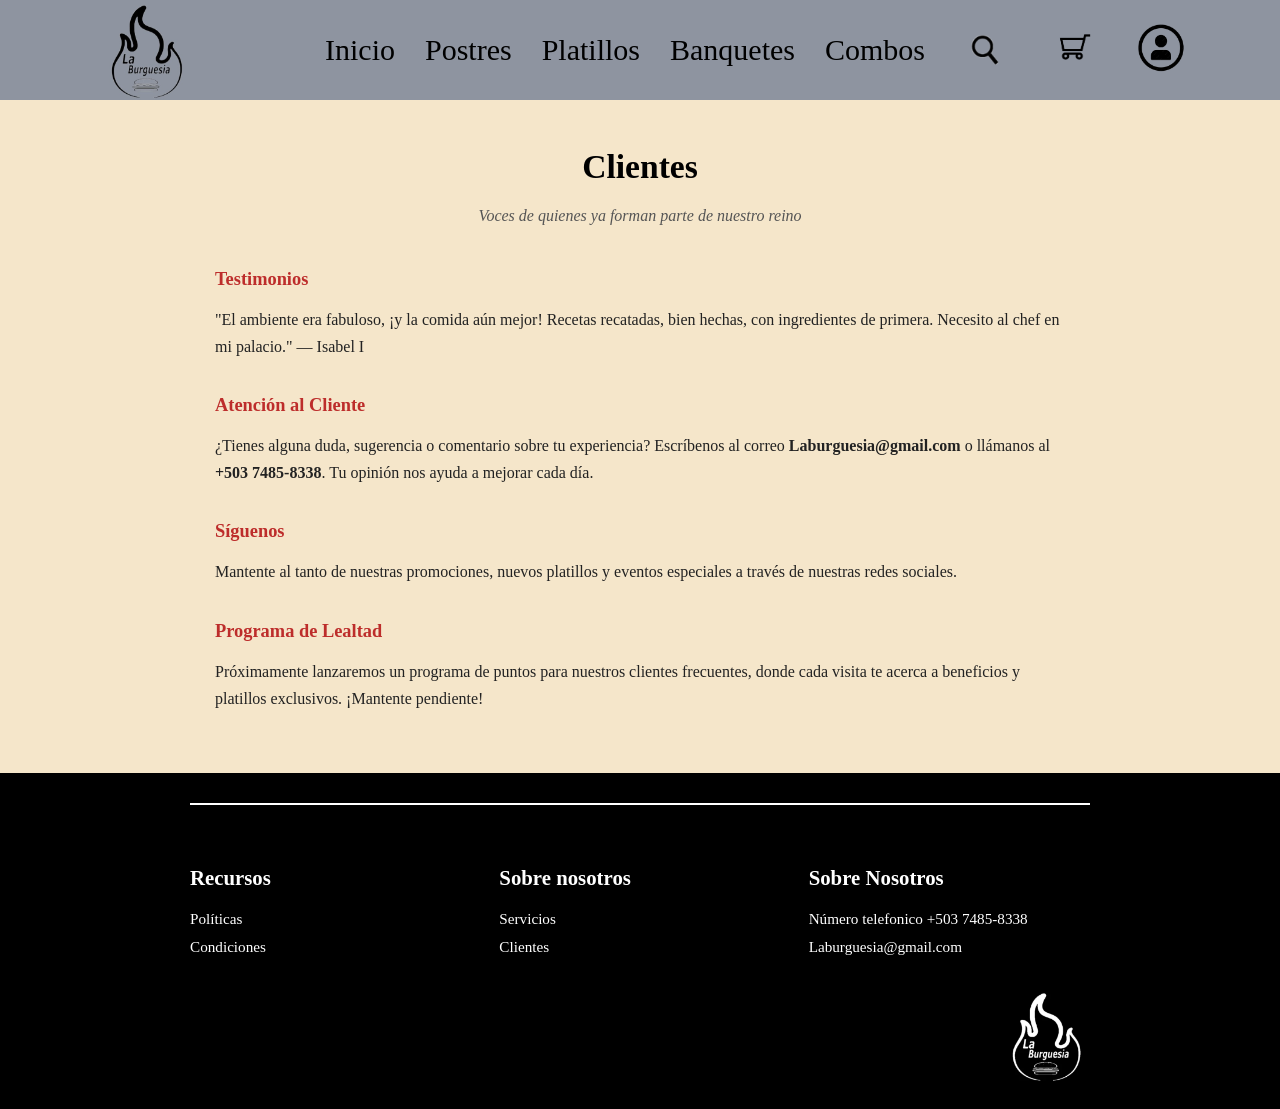
<file: html/clientes.html>
<!DOCTYPE html>
<html>

<head>
    <title>Clientes</title>
    <link rel="icon" type="image/png" href="../img/png/logo-1.png">
    <link rel="stylesheet" type="text/css" href="../css/politicas.css">
    <link rel="stylesheet" type="text/css" href="../css/carrito.css">
    <link rel="stylesheet" type="text/css" href="../css/responsive.css">
    <link rel="stylesheet" type="text/css" href="../css/buscador.css">

</head>
<body>

        <header>
            <a href="../index.html"> <img src="../img/jpg/logo-2.jpg" width="100" height="100"/></a>

            <nav class="navegacion">
        
            <a href="../index.html"> Inicio </a>
            <a href="pagina1.html"> Postres </a>
            <a href="pagina2.html"> Platillos </a>
            <a href="pagina3.html"> Banquetes </a>
            <a href="pagina4.html"> Combos </a>
            <div class="buscador-contenedor">
                <button type="button" id="btnBuscar" class="btn-buscar" aria-label="Buscar">
                    <img src="../img/png/lupa.png" width="80" height="80">
                </button>
                <div class="caja-busqueda" id="cajaBusqueda">
                    <input type="text" id="inputBusqueda" placeholder="Buscar en el menu..." autocomplete="off">
                    <div class="resultados-busqueda" id="resultadosBusqueda"></div>
                </div>
            </div>
            <div class="carrito-contenedor">
                <a href="carrito.html" id="btnCarrito">
                    <img src="../img/png/carrito.png" width="80" height="80">
                    <span id="contadorCarrito" class="badge-carrito">0</span>
                </a>
            </div>
            <a href="login.html" id="btnCuenta"> <img src="../img/png/registrer.png" width="50" height="50"></a>

            </nav>
        </header>

        <main class="contenido-legal">

            <h1>Clientes</h1>
            <p class="subtitulo">Voces de quienes ya forman parte de nuestro reino</p>

            <h2>Testimonios</h2>
            <p>"El ambiente era fabuloso, ¡y la comida aún mejor! Recetas recatadas, bien hechas, con ingredientes de primera. Necesito al chef en mi palacio." — Isabel I</p>

            <h2>Atención al Cliente</h2>
            <p>¿Tienes alguna duda, sugerencia o comentario sobre tu experiencia? Escríbenos al correo <strong>Laburguesia@gmail.com</strong> o llámanos al <strong>+503 7485-8338</strong>. Tu opinión nos ayuda a mejorar cada día.</p>

            <h2>Síguenos</h2>
            <p>Mantente al tanto de nuestras promociones, nuevos platillos y eventos especiales a través de nuestras redes sociales.</p>

            <h2>Programa de Lealtad</h2>
            <p>Próximamente lanzaremos un programa de puntos para nuestros clientes frecuentes, donde cada visita te acerca a beneficios y platillos exclusivos. ¡Mantente pendiente!</p>

        </main>

    <footer class="pie-pagina">
        <hr class="linea-divisoria">

            <div class="contenedor-footer">

                <div class="columna-footer"> 
                    <h3> Recursos</h3>
                    <ul>
                        <li>
                            <a href="politicas.html"> Políticas </a>
                        </li>

                        <li>
                            <a href="condiciones.html"> Condiciones </a>
                        </li>
                    </ul>
                </div>

                <div class="columna-footer"> 
                    <h3> Sobre nosotros</h3>
                    <ul>
                        <li>
                            <a href="servicios.html"> Servicios </a>
                        </li>

                        <li>
                            <a href="clientes.html"> Clientes </a>
                        </li>
                    </ul>
                </div>

                <div class="columna-footer">
                    <h3> Sobre Nosotros</h3>
                    <ul>
                        <li>
                            <a> Número telefonico +503 7485-8338</a>
                        </li>

                        <li>
                            <a> Laburguesia@gmail.com </a>
                        </li>
                    </ul>
                </div>

            </div>

            <div class="caja-logo-footer">
                <img src="../img/png/logonegro.png" alt="logo negro">
            </div>

        </footer>

    <script src="../js/tienda.js"></script>
    <script src="../js/auth.js"></script>
    <script src="../js/carrito.js"></script>
    <script>const RUTA_BASE = "";</script>
    <script src="../js/buscador.js"></script>
</body>

</html>
</file>
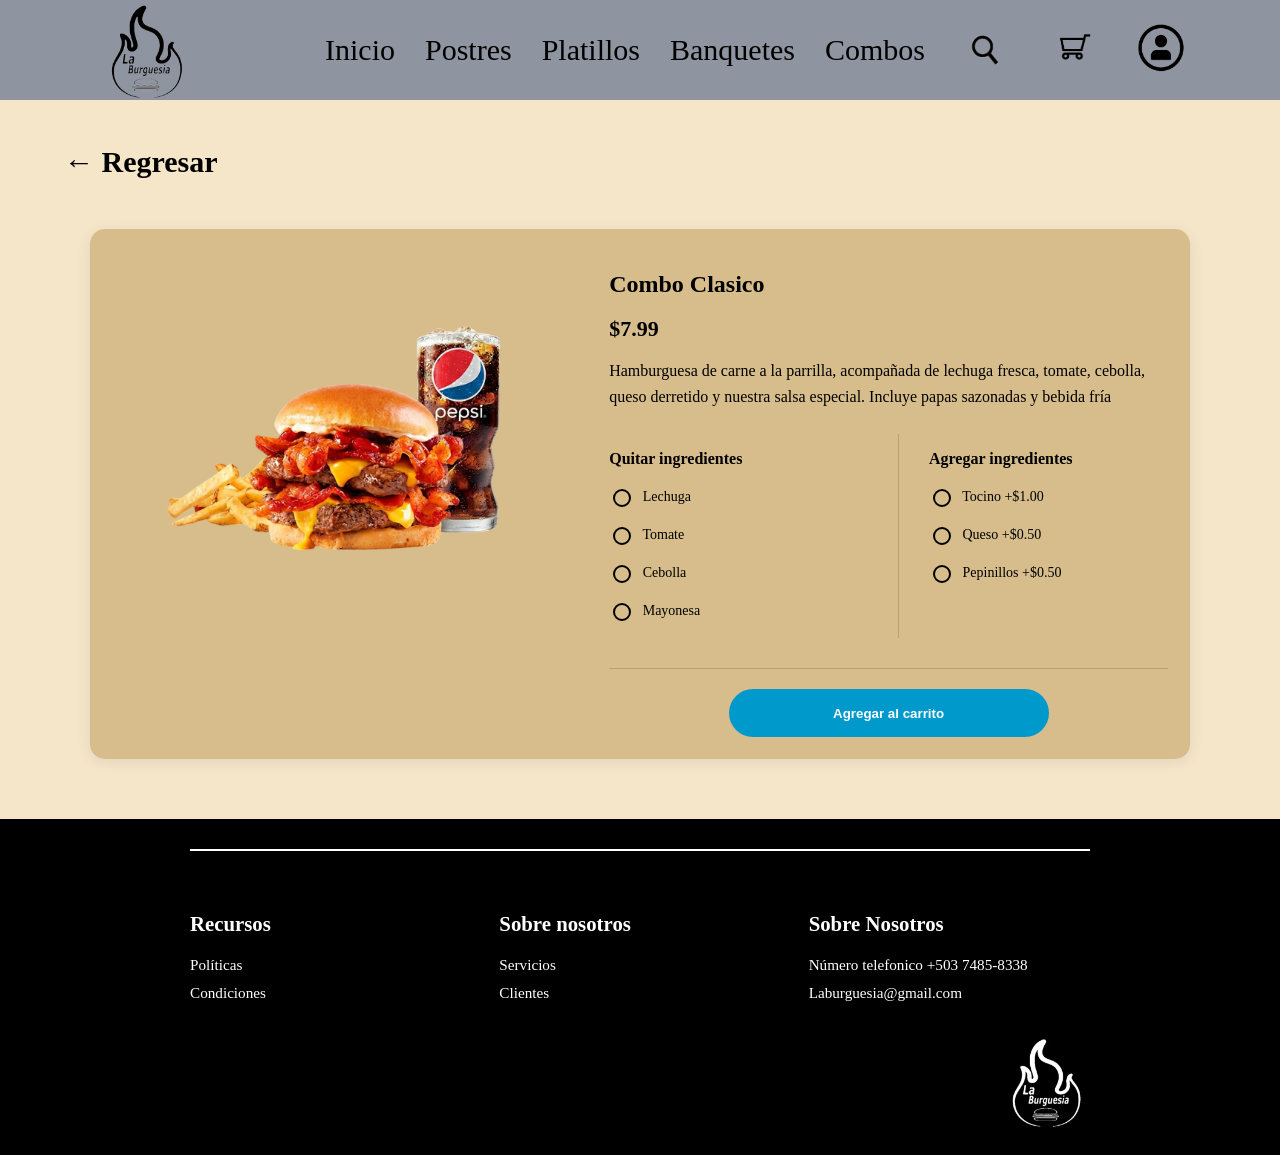
<file: html/combo-1.html>
<!DOCTYPE html>

<html>
   <head>
    <meta name="viewport" content="width=device-width, initial-scale=1.0">
        <title> Combos - La Burguesia </title>
        <link rel="icon" type="image/png" href="../img/png/logo-1.png">
        <link rel="stylesheet" type="text/css" href="../css/pagina2.css">
        <link rel="stylesheet" type="text/css" href="../css/combos.css">
        <link rel="stylesheet" type="text/css" href="../css/responsive.css">
        <link rel="stylesheet" type="text/css" href="../css/buscador.css">
</head>

<body>

        <header>
            <a href="../index.html"> <img src="../img/jpg/logo-2.jpg" width="100" height="100"/></a>

            <nav class="navegacion">
        
            <a href="../index.html"> Inicio </a>
            <a href="pagina1.html"> Postres </a>
            <a href="pagina2.html"> Platillos </a>
            <a href="pagina3.html"> Banquetes </a>
            <a href="pagina4.html"> Combos </a>
            <div class="buscador-contenedor">
                <button type="button" id="btnBuscar" class="btn-buscar" aria-label="Buscar">
                    <img src="../img/png/lupa.png" width="80" height="80">
                </button>
                <div class="caja-busqueda" id="cajaBusqueda">
                    <input type="text" id="inputBusqueda" placeholder="Buscar en el menu..." autocomplete="off">
                    <div class="resultados-busqueda" id="resultadosBusqueda"></div>
                </div>
            </div>
            <div class="carrito-contenedor">
                <a href="carrito.html" id="btnCarrito">
                    <img src="../img/png/carrito.png" width="80" height="80">
                    <span id="contadorCarrito" class="badge-carrito">0</span>
                </a>
            </div>
            <a href="login.html" id="btnCuenta"> <img src="../img/png/registrer.png" width="50" height="50"></a>

            </nav>
        </header>


<main>

    <a href="pagina4.html" class="regresar"> <h2> ← Regresar </h2> </a>

    <section class="producto">

        <div class="producto-imagen">
            <img src="../img/png/combo-1.png" alt="Hamburguesa El Bufón">
        </div>

        <div class="producto-info">

            <h1> Combo Clasico </h1>

            <h2>$7.99</h2>

            <p class="descripcion">
                Hamburguesa de carne a la parrilla, acompañada de lechuga fresca, tomate, cebolla, queso derretido y nuestra salsa especial. Incluye papas sazonadas y bebida fría
            </p>


<div class="ingredientes">

    <div class="columna">
        <h3> Quitar ingredientes</h3>

        <label>
            <input type="checkbox"> Lechuga
        </label>

        <label>
            <input type="checkbox"> Tomate
        </label>

        <label>
            <input type="checkbox"> Cebolla
        </label>

        <label>
            <input type="checkbox"> Mayonesa
        </label>
    </div>

    <div class="columna agregar">
        <h3> Agregar ingredientes</h3>

        <label>
            <input type="checkbox"> Tocino <span>+$1.00</span>
        </label>

        <label>
            <input type="checkbox"> Queso <span>+$0.50</span>
        </label>

        <label>
            <input type="checkbox"> Pepinillos <span>+$0.50</span>
        </label>
    </div>

</div>

            <div class="comprar">

                <button class="carrito" onclick="agregarAlCarrito('combo-1', this)">
                    Agregar al carrito
                </button>

            </div>

        </div>

    </section>

</main>


    <footer class="pie-pagina">
        <hr class="linea-divisoria">

            <div class="contenedor-footer">

                <div class="columna-footer"> 
                    <h3> Recursos</h3>
                    <ul>
                        <li>


                        <li>
                            <a href="politicas.html"> Políticas </a>
                        </li>

                        <li>
                            <a href="condiciones.html"> Condiciones </a>
                        </li>
                    </ul>
                </div>

                <div class="columna-footer"> 
                    <h3> Sobre nosotros</h3>
                    <ul>
                        <li>
                            <a href="servicios.html"> Servicios </a>
                        </li>




                        <li>
                            <a href="clientes.html"> Clientes </a>
                        </li>
                    </ul>
                </div>

                <div class="columna-footer">
                    <h3> Sobre Nosotros</h3>
                    <ul>
                        <li>
                            <a> Número telefonico +503 7485-8338 </a>
                        </li>

                        <li>
                            <a> Laburguesia@gmail.com </a>
                        </li>



                    </ul>
                </div>

            </div>

            <div class="caja-logo-footer">
                <img src="../img/png/logonegro.png" alt="logo negross">
            </div>

        </footer>

    <script src="../js/tienda.js"></script>
    <script src="../js/auth.js"></script>
    <script src="../js/carrito.js"></script>
<script>const RUTA_BASE = "";</script>
<script src="../js/buscador.js"></script>
</body>
</html>
</file>
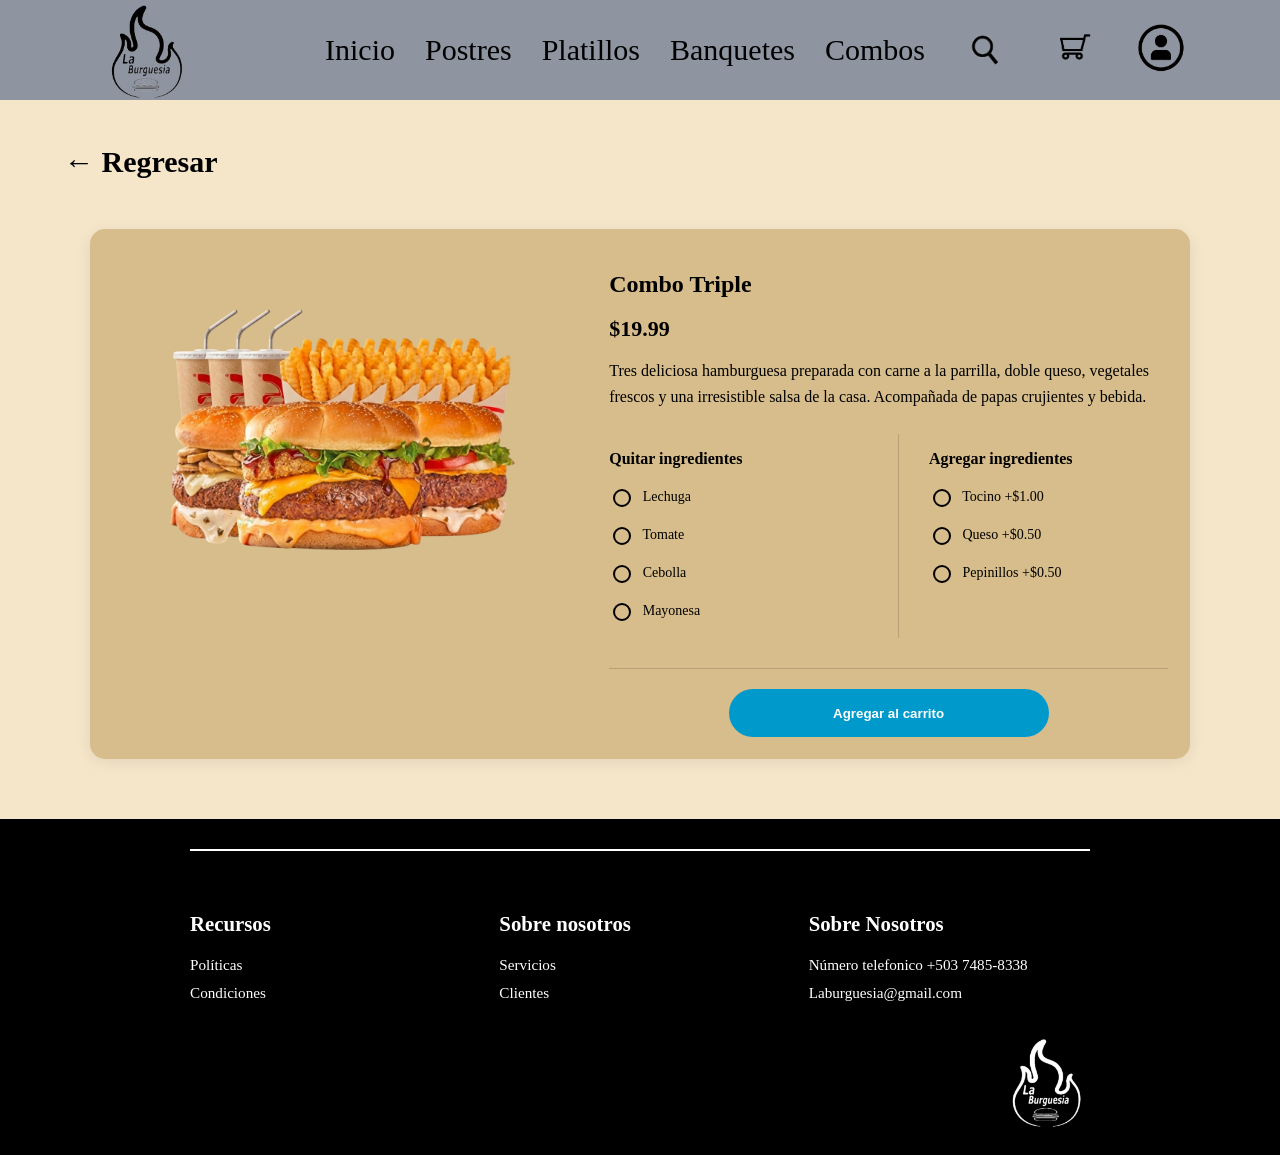
<file: html/combo-2.html>
<!DOCTYPE html>

<html>
   <head>
    <meta name="viewport" content="width=device-width, initial-scale=1.0">
        <title> Combos - La Burguesia </title>
        <link rel="icon" type="image/png" href="../img/png/logo-1.png">
        <link rel="stylesheet" type="text/css" href="../css/pagina2.css">
        <link rel="stylesheet" type="text/css" href="../css/combos.css">
        <link rel="stylesheet" type="text/css" href="../css/responsive.css">
        <link rel="stylesheet" type="text/css" href="../css/buscador.css">
</head>

<body>

        <header>
            <a href="../index.html"> <img src="../img/jpg/logo-2.jpg" width="100" height="100"/></a>

            <nav class="navegacion">
        
            <a href="../index.html"> Inicio </a>
            <a href="pagina1.html"> Postres </a>
            <a href="pagina2.html"> Platillos </a>
            <a href="pagina3.html"> Banquetes </a>
            <a href="pagina4.html"> Combos </a>
            <div class="buscador-contenedor">
                <button type="button" id="btnBuscar" class="btn-buscar" aria-label="Buscar">
                    <img src="../img/png/lupa.png" width="80" height="80">
                </button>
                <div class="caja-busqueda" id="cajaBusqueda">
                    <input type="text" id="inputBusqueda" placeholder="Buscar en el menu..." autocomplete="off">
                    <div class="resultados-busqueda" id="resultadosBusqueda"></div>
                </div>
            </div>
            <div class="carrito-contenedor">
                <a href="carrito.html" id="btnCarrito">
                    <img src="../img/png/carrito.png" width="80" height="80">
                    <span id="contadorCarrito" class="badge-carrito">0</span>
                </a>
            </div>
            <a href="login.html" id="btnCuenta"> <img src="../img/png/registrer.png" width="50" height="50"></a>

            </nav>
        </header>


<main>

    <a href="pagina4.html" class="regresar"> <h2>← Regresar </h2> </a>

    <section class="producto">

        <div class="producto-imagen">
            <img src="../img/png/combo-2.png" alt="Hamburguesa El Bufón">
        </div>

        <div class="producto-info">

            <h1> Combo Triple </h1>

            <h2>$19.99</h2>

            <p class="descripcion">
               Tres deliciosa hamburguesa preparada con carne a la parrilla, doble queso, vegetales frescos y una irresistible salsa de la casa. Acompañada de papas crujientes y bebida.
            </p>


<div class="ingredientes">

    <div class="columna">
        <h3> Quitar ingredientes</h3>

        <label>
            <input type="checkbox"> Lechuga
        </label>

        <label>
            <input type="checkbox"> Tomate
        </label>

        <label>
            <input type="checkbox"> Cebolla
        </label>

        <label>
            <input type="checkbox"> Mayonesa
        </label>
    </div>

    <div class="columna agregar">
        <h3> Agregar ingredientes</h3>

        <label>
            <input type="checkbox"> Tocino <span>+$1.00</span>
        </label>

        <label>
            <input type="checkbox"> Queso <span>+$0.50</span>
        </label>

        <label>
            <input type="checkbox"> Pepinillos <span>+$0.50</span>
        </label>
    </div>

</div>

            <div class="comprar">

                <button class="carrito" onclick="agregarAlCarrito('combo-2', this)">
                    Agregar al carrito
                </button>

            </div>

        </div>

    </section>

</main>


    <footer class="pie-pagina">
        <hr class="linea-divisoria">

            <div class="contenedor-footer">

                <div class="columna-footer"> 
                    <h3> Recursos</h3>
                    <ul>
                        <li>


                        <li>
                            <a href="politicas.html"> Políticas </a>
                        </li>

                        <li>
                            <a href="condiciones.html"> Condiciones </a>
                        </li>
                    </ul>
                </div>

                <div class="columna-footer"> 
                    <h3> Sobre nosotros</h3>
                    <ul>
                        <li>
                            <a href="servicios.html"> Servicios </a>
                        </li>




                        <li>
                            <a href="clientes.html"> Clientes </a>
                        </li>
                    </ul>
                </div>

                <div class="columna-footer">
                    <h3> Sobre Nosotros</h3>
                    <ul>
                        <li>
                            <a> Número telefonico +503 7485-8338 </a>
                        </li>

                        <li>
                            <a> Laburguesia@gmail.com </a>
                        </li>



                    </ul>
                </div>

            </div>

            <div class="caja-logo-footer">
                <img src="../img/png/logonegro.png" alt="logo negross">
            </div>

        </footer>

    <script src="../js/tienda.js"></script>
    <script src="../js/auth.js"></script>
    <script src="../js/carrito.js"></script>
<script>const RUTA_BASE = "";</script>
<script src="../js/buscador.js"></script>
</body>
</html>
</file>
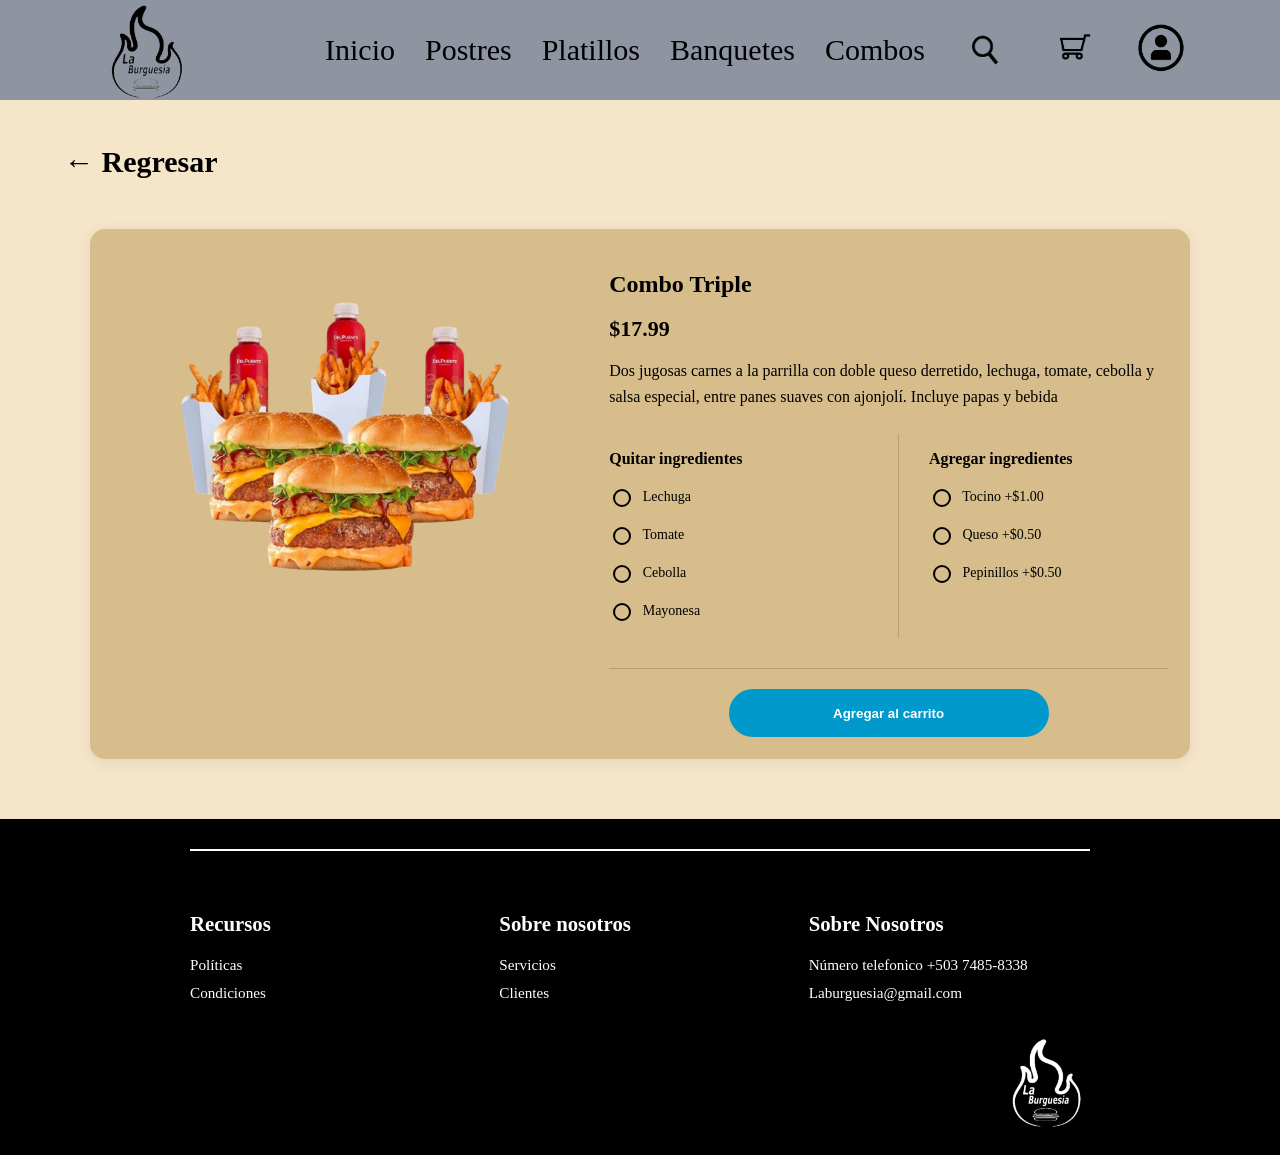
<file: html/combo-3.html>
<!DOCTYPE html>

<html>
   <head>
    <meta name="viewport" content="width=device-width, initial-scale=1.0">
        <title> Combos - La Burguesia </title>
        <link rel="icon" type="image/png" href="../img/png/logo-1.png">
        <link rel="stylesheet" type="text/css" href="../css/pagina2.css">
        <link rel="stylesheet" type="text/css" href="../css/combos.css">
        <link rel="stylesheet" type="text/css" href="../css/responsive.css">
        <link rel="stylesheet" type="text/css" href="../css/buscador.css">
</head>

<body>

        <header>
            <a href="../index.html"> <img src="../img/jpg/logo-2.jpg" width="100" height="100"/></a>

            <nav class="navegacion">
        
            <a href="../index.html"> Inicio </a>
            <a href="pagina1.html"> Postres </a>
            <a href="pagina2.html"> Platillos </a>
            <a href="pagina3.html"> Banquetes </a>
            <a href="pagina4.html"> Combos </a>
            <div class="buscador-contenedor">
                <button type="button" id="btnBuscar" class="btn-buscar" aria-label="Buscar">
                    <img src="../img/png/lupa.png" width="80" height="80">
                </button>
                <div class="caja-busqueda" id="cajaBusqueda">
                    <input type="text" id="inputBusqueda" placeholder="Buscar en el menu..." autocomplete="off">
                    <div class="resultados-busqueda" id="resultadosBusqueda"></div>
                </div>
            </div>
            <div class="carrito-contenedor">
                <a href="carrito.html" id="btnCarrito">
                    <img src="../img/png/carrito.png" width="80" height="80">
                    <span id="contadorCarrito" class="badge-carrito">0</span>
                </a>
            </div>
            <a href="login.html" id="btnCuenta"> <img src="../img/png/registrer.png" width="50" height="50"></a>

            </nav>
        </header>


<main>

    <a href="pagina4.html" class="regresar"> <h2>← Regresar </h2> </a>

    <section class="producto">

        <div class="producto-imagen">
            <img src="../img/png/combo-3.png" alt="Hamburguesa El Bufón">
        </div>

        <div class="producto-info">

            <h1> Combo Triple </h1>

            <h2>$17.99</h2>

            <p class="descripcion">
               Dos jugosas carnes a la parrilla con doble queso derretido, lechuga, tomate, cebolla y salsa especial, entre panes suaves con ajonjolí. Incluye papas y bebida
            </p>


<div class="ingredientes">

    <div class="columna">
        <h3> Quitar ingredientes</h3>

        <label>
            <input type="checkbox"> Lechuga
        </label>

        <label>
            <input type="checkbox"> Tomate
        </label>

        <label>
            <input type="checkbox"> Cebolla
        </label>

        <label>
            <input type="checkbox"> Mayonesa
        </label>
    </div>

    <div class="columna agregar">
        <h3> Agregar ingredientes</h3>

        <label>
            <input type="checkbox"> Tocino <span>+$1.00</span>
        </label>

        <label>
            <input type="checkbox"> Queso <span>+$0.50</span>
        </label>

        <label>
            <input type="checkbox"> Pepinillos <span>+$0.50</span>
        </label>
    </div>

</div>

            <div class="comprar">

                <button class="carrito" onclick="agregarAlCarrito('combo-3', this)">
                    Agregar al carrito
                </button>

            </div>

        </div>

    </section>

</main>


    <footer class="pie-pagina">
        <hr class="linea-divisoria">

            <div class="contenedor-footer">

                <div class="columna-footer"> 
                    <h3> Recursos</h3>
                    <ul>
                        <li>


                        <li>
                            <a href="politicas.html"> Políticas </a>
                        </li>

                        <li>
                            <a href="condiciones.html"> Condiciones </a>
                        </li>
                    </ul>
                </div>

                <div class="columna-footer"> 
                    <h3> Sobre nosotros</h3>
                    <ul>
                        <li>
                            <a href="servicios.html"> Servicios </a>
                        </li>




                        <li>
                            <a href="clientes.html"> Clientes </a>
                        </li>
                    </ul>
                </div>

                <div class="columna-footer">
                    <h3> Sobre Nosotros</h3>
                    <ul>
                        <li>
                            <a> Número telefonico +503 7485-8338 </a>
                        </li>

                        <li>
                            <a> Laburguesia@gmail.com </a>
                        </li>



                    </ul>
                </div>

            </div>

            <div class="caja-logo-footer">
                <img src="../img/png/logonegro.png" alt="logo negross">
            </div>

        </footer>

    <script src="../js/tienda.js"></script>
    <script src="../js/auth.js"></script>
    <script src="../js/carrito.js"></script>
<script>const RUTA_BASE = "";</script>
<script src="../js/buscador.js"></script>
</body>
</html>
</file>
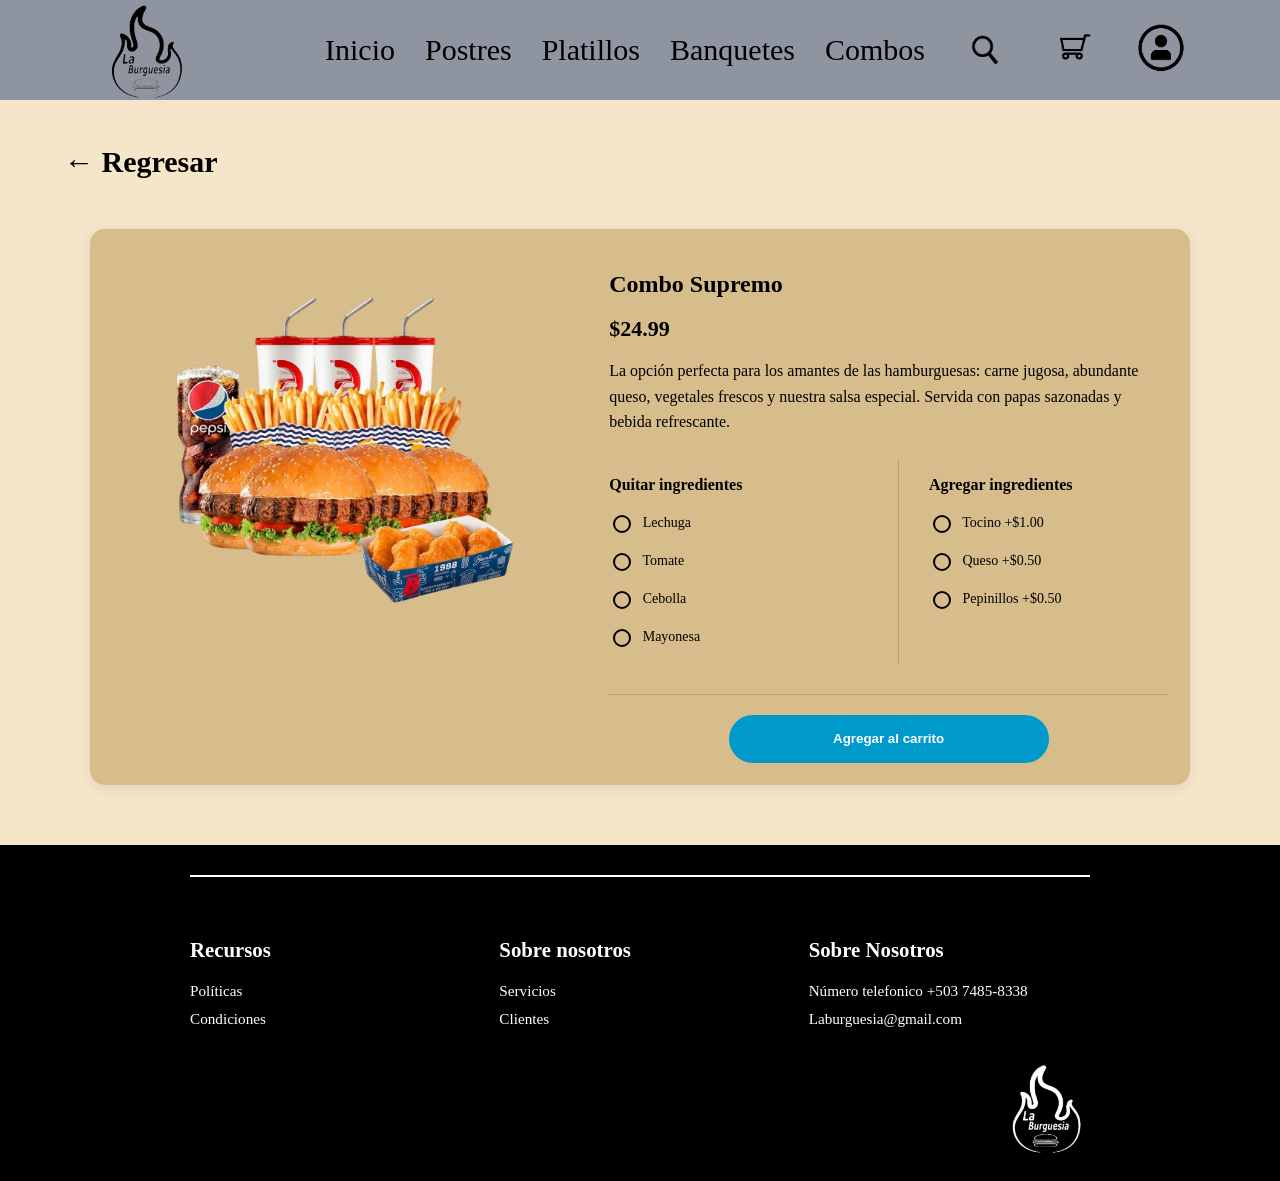
<file: html/combo-4.html>
<!DOCTYPE html>

<html>
   <head>
    <meta name="viewport" content="width=device-width, initial-scale=1.0">
        <title> Combos - La Burguesia </title>
        <link rel="icon" type="image/png" href="../img/png/logo-1.png">
        <link rel="stylesheet" type="text/css" href="../css/pagina2.css">
        <link rel="stylesheet" type="text/css" href="../css/combos.css">
        <link rel="stylesheet" type="text/css" href="../css/responsive.css">
        <link rel="stylesheet" type="text/css" href="../css/buscador.css">
</head>

<body>

        <header>
            <a href="../index.html"> <img src="../img/jpg/logo-2.jpg" width="100" height="100"/></a>

            <nav class="navegacion">
        
            <a href="../index.html"> Inicio </a>
            <a href="pagina1.html"> Postres </a>
            <a href="pagina2.html"> Platillos </a>
            <a href="pagina3.html"> Banquetes </a>
            <a href="pagina4.html"> Combos </a>
            <div class="buscador-contenedor">
                <button type="button" id="btnBuscar" class="btn-buscar" aria-label="Buscar">
                    <img src="../img/png/lupa.png" width="80" height="80">
                </button>
                <div class="caja-busqueda" id="cajaBusqueda">
                    <input type="text" id="inputBusqueda" placeholder="Buscar en el menu..." autocomplete="off">
                    <div class="resultados-busqueda" id="resultadosBusqueda"></div>
                </div>
            </div>
            <div class="carrito-contenedor">
                <a href="carrito.html" id="btnCarrito">
                    <img src="../img/png/carrito.png" width="80" height="80">
                    <span id="contadorCarrito" class="badge-carrito">0</span>
                </a>
            </div>
            <a href="login.html" id="btnCuenta"> <img src="../img/png/registrer.png" width="50" height="50"></a>

            </nav>
        </header>


<main>

    <a href="pagina4.html" class="regresar"> <h2>← Regresar </h2> </a>

    <section class="producto">

        <div class="producto-imagen">
            <img src="../img/png/combo-4.png" alt="Hamburguesa El Bufón">
        </div>

        <div class="producto-info">

            <h1> Combo Supremo </h1>

            <h2>$24.99</h2>

            <p class="descripcion">
               La opción perfecta para los amantes de las hamburguesas: carne jugosa, abundante queso, vegetales frescos y nuestra salsa especial. Servida con papas sazonadas y bebida refrescante.
            </p>


<div class="ingredientes">

    <div class="columna">
        <h3> Quitar ingredientes</h3>

        <label>
            <input type="checkbox"> Lechuga
        </label>

        <label>
            <input type="checkbox"> Tomate
        </label>

        <label>
            <input type="checkbox"> Cebolla
        </label>

        <label>
            <input type="checkbox"> Mayonesa
        </label>
    </div>

    <div class="columna agregar">
        <h3> Agregar ingredientes</h3>

        <label>
            <input type="checkbox"> Tocino <span>+$1.00</span>
        </label>

        <label>
            <input type="checkbox"> Queso <span>+$0.50</span>
        </label>

        <label>
            <input type="checkbox"> Pepinillos <span>+$0.50</span>
        </label>
    </div>

</div>


            <div class="comprar">

                <button class="carrito" onclick="agregarAlCarrito('combo-4', this)">
                    Agregar al carrito
                </button>

            </div>

        </div>

    </section>

</main>


    <footer class="pie-pagina">
        <hr class="linea-divisoria">

            <div class="contenedor-footer">

                <div class="columna-footer"> 
                    <h3> Recursos</h3>
                    <ul>
                        <li>


                        <li>
                            <a href="politicas.html"> Políticas </a>
                        </li>

                        <li>
                            <a href="condiciones.html"> Condiciones </a>
                        </li>
                    </ul>
                </div>

                <div class="columna-footer"> 
                    <h3> Sobre nosotros</h3>
                    <ul>
                        <li>
                            <a href="servicios.html"> Servicios </a>
                        </li>




                        <li>
                            <a href="clientes.html"> Clientes </a>
                        </li>
                    </ul>
                </div>

                <div class="columna-footer">
                    <h3> Sobre Nosotros</h3>
                    <ul>
                        <li>
                            <a> Número telefonico +503 7485-8338 </a>
                        </li>

                        <li>
                            <a> Laburguesia@gmail.com </a>
                        </li>



                    </ul>
                </div>

            </div>

            <div class="caja-logo-footer">
                <img src="../img/png/logonegro.png" alt="logo negross">
            </div>

        </footer>

    <script src="../js/tienda.js"></script>
    <script src="../js/auth.js"></script>
    <script src="../js/carrito.js"></script>
<script>const RUTA_BASE = "";</script>
<script src="../js/buscador.js"></script>
</body>
</html>
</file>
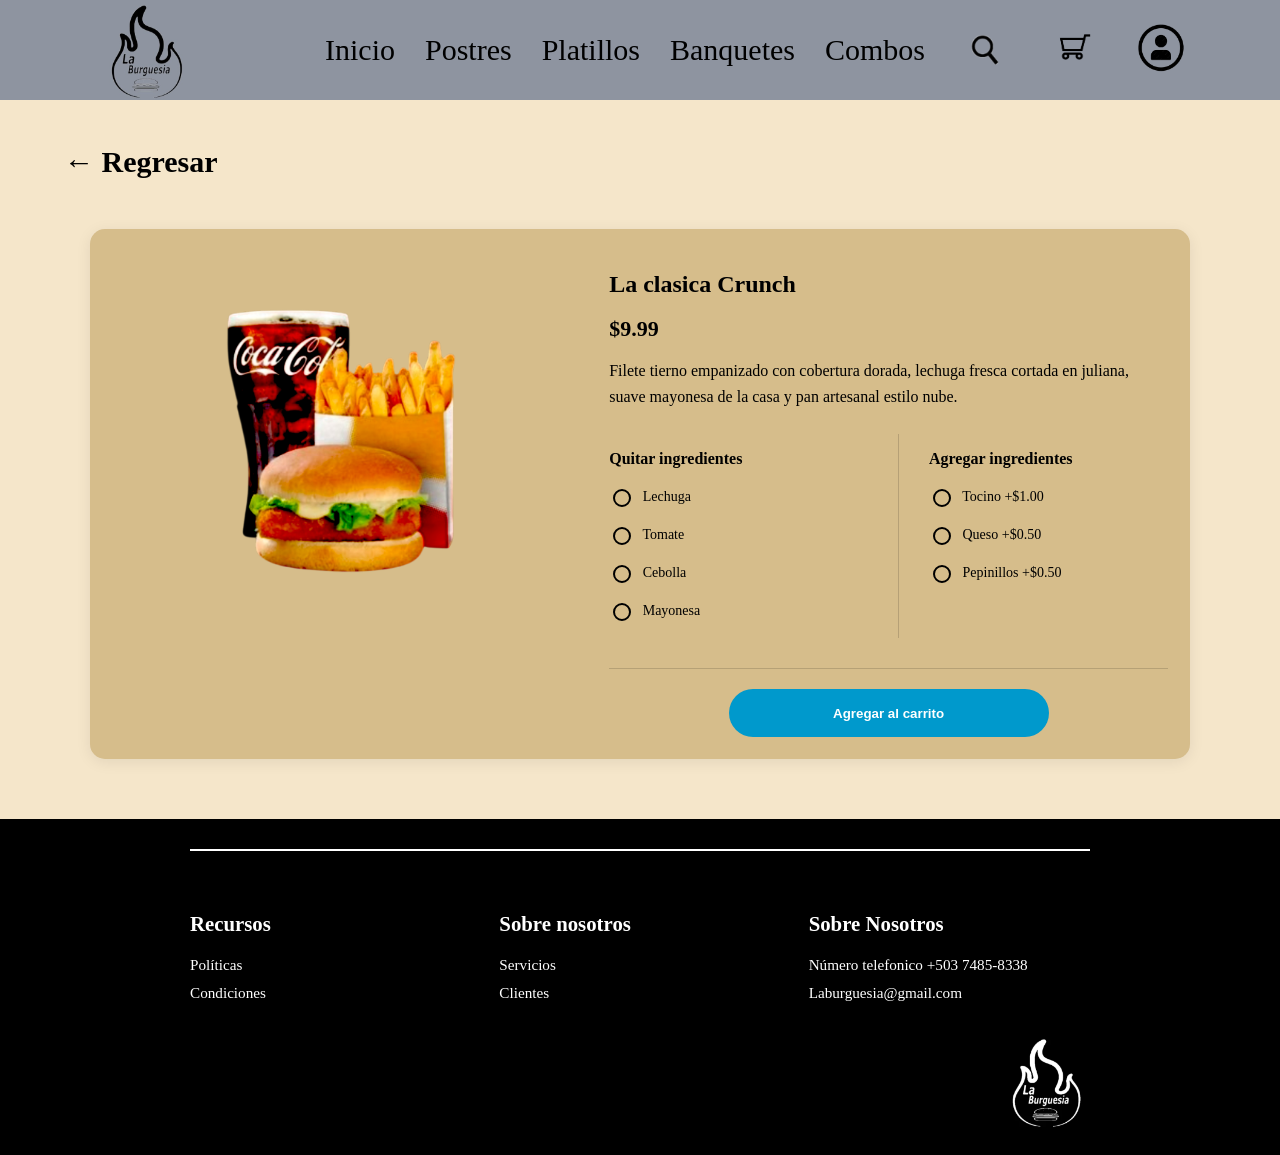
<file: html/combo-5.html>
<!DOCTYPE html>

<html>
   <head>
    <meta name="viewport" content="width=device-width, initial-scale=1.0">
        <title> Combos - La Burguesia </title>
        <link rel="icon" type="image/png" href="../img/png/logo-1.png">
        <link rel="stylesheet" type="text/css" href="../css/pagina2.css">
        <link rel="stylesheet" type="text/css" href="../css/combos.css">
        <link rel="stylesheet" type="text/css" href="../css/responsive.css">
        <link rel="stylesheet" type="text/css" href="../css/buscador.css">
</head>

<body>

        <header>
            <a href="../index.html"> <img src="../img/jpg/logo-2.jpg" width="100" height="100"/></a>

            <nav class="navegacion">
        
            <a href="../index.html"> Inicio </a>
            <a href="pagina1.html"> Postres </a>
            <a href="pagina2.html"> Platillos </a>
            <a href="pagina3.html"> Banquetes </a>
            <a href="pagina4.html"> Combos </a>
            <div class="buscador-contenedor">
                <button type="button" id="btnBuscar" class="btn-buscar" aria-label="Buscar">
                    <img src="../img/png/lupa.png" width="80" height="80">
                </button>
                <div class="caja-busqueda" id="cajaBusqueda">
                    <input type="text" id="inputBusqueda" placeholder="Buscar en el menu..." autocomplete="off">
                    <div class="resultados-busqueda" id="resultadosBusqueda"></div>
                </div>
            </div>
            <div class="carrito-contenedor">
                <a href="carrito.html" id="btnCarrito">
                    <img src="../img/png/carrito.png" width="80" height="80">
                    <span id="contadorCarrito" class="badge-carrito">0</span>
                </a>
            </div>
            <a href="login.html" id="btnCuenta"> <img src="../img/png/registrer.png" width="50" height="50"></a>

            </nav>
        </header>


<main>

    <a href="pagina4.html" class="regresar"> <h2>← Regresar </h2> </a>

    <section class="producto">

        <div class="producto-imagen">
            <img src="../img/png/combo-5.png" alt="Hamburguesa El Bufón">
        </div>

        <div class="producto-info">

            <h1> La clasica Crunch </h1>

            <h2>$9.99</h2>

            <p class="descripcion">
               Filete tierno empanizado con cobertura dorada, lechuga fresca cortada en juliana, suave mayonesa de la casa y pan artesanal estilo nube.
            </p>


<div class="ingredientes">

    <div class="columna">
        <h3> Quitar ingredientes</h3>

        <label>
            <input type="checkbox"> Lechuga
        </label>

        <label>
            <input type="checkbox"> Tomate
        </label>

        <label>
            <input type="checkbox"> Cebolla
        </label>

        <label>
            <input type="checkbox"> Mayonesa
        </label>
    </div>

    <div class="columna agregar">
        <h3> Agregar ingredientes</h3>

        <label>
            <input type="checkbox"> Tocino <span>+$1.00</span>
        </label>

        <label>
            <input type="checkbox"> Queso <span>+$0.50</span>
        </label>

        <label>
            <input type="checkbox"> Pepinillos <span>+$0.50</span>
        </label>
    </div>

</div>

            <div class="comprar">

                <button class="carrito" onclick="agregarAlCarrito('combo-5', this)">
                    Agregar al carrito
                </button>

            </div>

        </div>

    </section>

</main>


    <footer class="pie-pagina">
        <hr class="linea-divisoria">

            <div class="contenedor-footer">

                <div class="columna-footer"> 
                    <h3> Recursos</h3>
                    <ul>
                        <li>


                        <li>
                            <a href="politicas.html"> Políticas </a>
                        </li>

                        <li>
                            <a href="condiciones.html"> Condiciones </a>
                        </li>
                    </ul>
                </div>

                <div class="columna-footer"> 
                    <h3> Sobre nosotros</h3>
                    <ul>
                        <li>
                            <a href="servicios.html"> Servicios </a>
                        </li>




                        <li>
                            <a href="clientes.html"> Clientes </a>
                        </li>
                    </ul>
                </div>

                <div class="columna-footer">
                    <h3> Sobre Nosotros</h3>
                    <ul>
                        <li>
                            <a> Número telefonico +503 7485-8338 </a>
                        </li>

                        <li>
                            <a> Laburguesia@gmail.com </a>
                        </li>



                    </ul>
                </div>

            </div>

            <div class="caja-logo-footer">
                <img src="../img/png/logonegro.png" alt="logo negross">
            </div>

        </footer>

    <script src="../js/tienda.js"></script>
    <script src="../js/auth.js"></script>
    <script src="../js/carrito.js"></script>
<script>const RUTA_BASE = "";</script>
<script src="../js/buscador.js"></script>
</body>
</html>
</file>
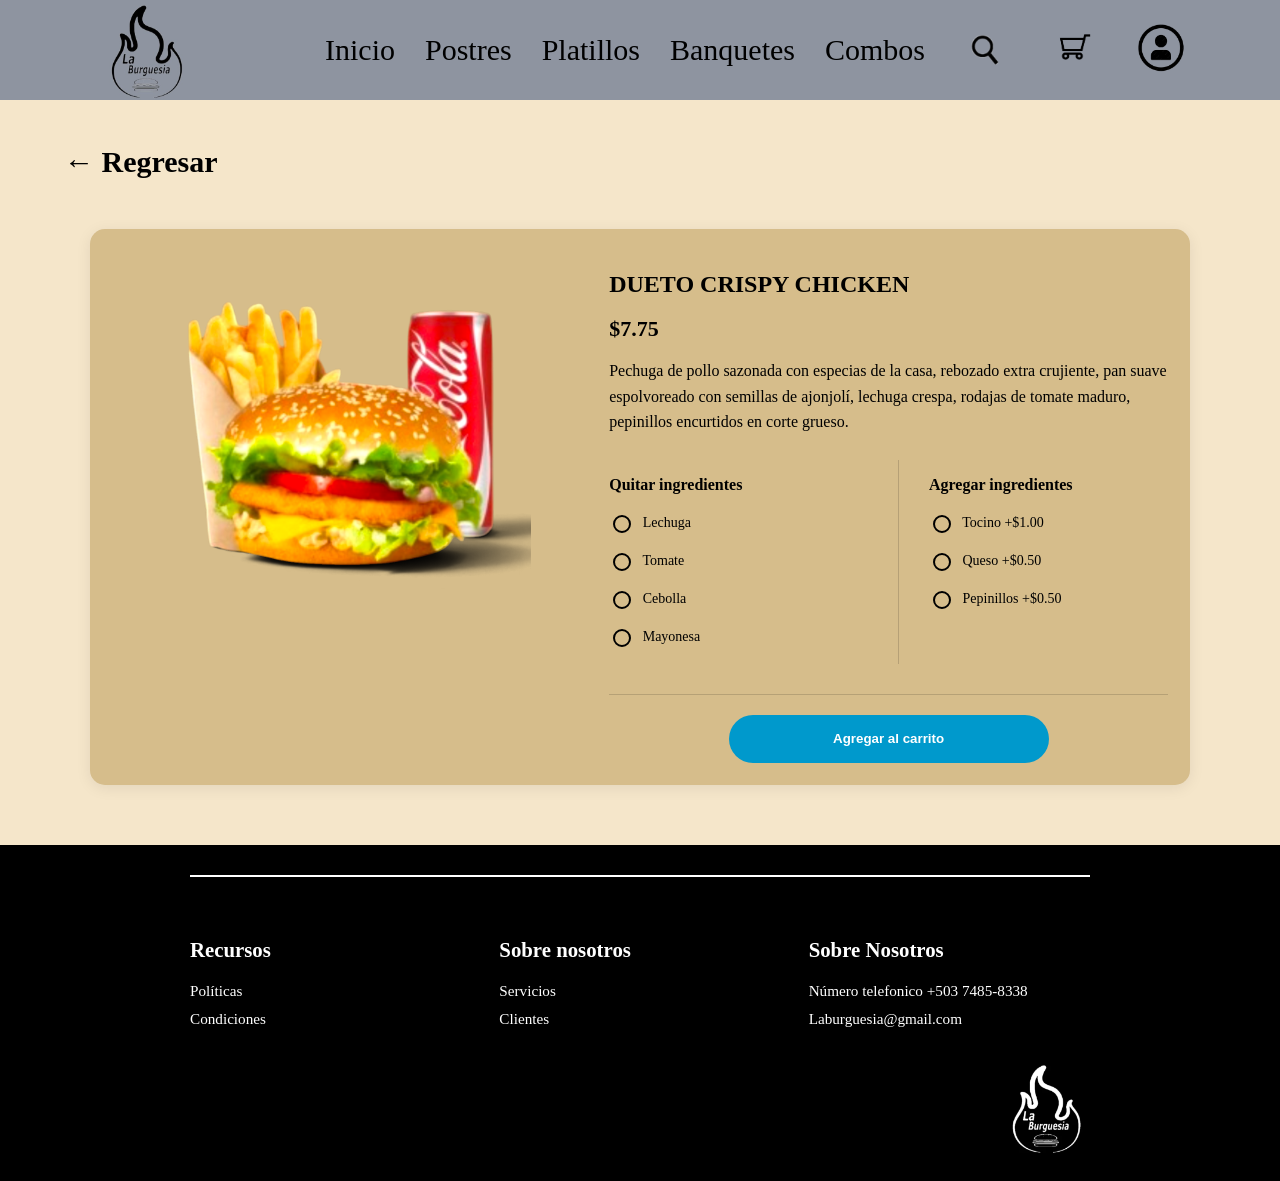
<file: html/combo-6.html>
<!DOCTYPE html>

<html>
   <head>
    <meta name="viewport" content="width=device-width, initial-scale=1.0">
        <title> Combos - La Burguesia </title>
        <link rel="icon" type="image/png" href="../img/png/logo-1.png">
        <link rel="stylesheet" type="text/css" href="../css/pagina2.css">
        <link rel="stylesheet" type="text/css" href="../css/combos.css">
        <link rel="stylesheet" type="text/css" href="../css/responsive.css">
        <link rel="stylesheet" type="text/css" href="../css/buscador.css">
</head>

<body>

        <header>
            <a href="../index.html"> <img src="../img/jpg/logo-2.jpg" width="100" height="100"/></a>

            <nav class="navegacion">
        
            <a href="../index.html"> Inicio </a>
            <a href="pagina1.html"> Postres </a>
            <a href="pagina2.html"> Platillos </a>
            <a href="pagina3.html"> Banquetes </a>
            <a href="pagina4.html"> Combos </a>
            <div class="buscador-contenedor">
                <button type="button" id="btnBuscar" class="btn-buscar" aria-label="Buscar">
                    <img src="../img/png/lupa.png" width="80" height="80">
                </button>
                <div class="caja-busqueda" id="cajaBusqueda">
                    <input type="text" id="inputBusqueda" placeholder="Buscar en el menu..." autocomplete="off">
                    <div class="resultados-busqueda" id="resultadosBusqueda"></div>
                </div>
            </div>
            <div class="carrito-contenedor">
                <a href="carrito.html" id="btnCarrito">
                    <img src="../img/png/carrito.png" width="80" height="80">
                    <span id="contadorCarrito" class="badge-carrito">0</span>
                </a>
            </div>
            <a href="login.html" id="btnCuenta"> <img src="../img/png/registrer.png" width="50" height="50"></a>

            </nav>
        </header>


<main>

    <a href="pagina4.html" class="regresar"> <h2>← Regresar </h2> </a>

    <section class="producto">

        <div class="producto-imagen">
            <img src="../img/png/combo-6.png" alt="Hamburguesa El Bufón">
        </div>

        <div class="producto-info">

            <h1> DUETO CRISPY CHICKEN </h1>

            <h2>$7.75</h2>

            <p class="descripcion">
               Pechuga de pollo sazonada con especias de la casa, rebozado extra crujiente, pan suave espolvoreado con semillas de ajonjolí, lechuga crespa, rodajas de tomate maduro, pepinillos encurtidos en corte grueso.
            </p>


<div class="ingredientes">

    <div class="columna">
        <h3> Quitar ingredientes</h3>

        <label>
            <input type="checkbox"> Lechuga
        </label>

        <label>
            <input type="checkbox"> Tomate
        </label>

        <label>
            <input type="checkbox"> Cebolla
        </label>

        <label>
            <input type="checkbox"> Mayonesa
        </label>
    </div>

    <div class="columna agregar">
        <h3> Agregar ingredientes</h3>

        <label>
            <input type="checkbox"> Tocino <span>+$1.00</span>
        </label>

        <label>
            <input type="checkbox"> Queso <span>+$0.50</span>
        </label>

        <label>
            <input type="checkbox"> Pepinillos <span>+$0.50</span>
        </label>
    </div>

</div>

            <div class="comprar">

                <button class="carrito" onclick="agregarAlCarrito('combo-6', this)">
                    Agregar al carrito
                </button>

            </div>

        </div>

    </section>

</main>


    <footer class="pie-pagina">
        <hr class="linea-divisoria">

            <div class="contenedor-footer">

                <div class="columna-footer"> 
                    <h3> Recursos</h3>
                    <ul>
                        <li>


                        <li>
                            <a href="politicas.html"> Políticas </a>
                        </li>

                        <li>
                            <a href="condiciones.html"> Condiciones </a>
                        </li>
                    </ul>
                </div>

                <div class="columna-footer"> 
                    <h3> Sobre nosotros</h3>
                    <ul>
                        <li>
                            <a href="servicios.html"> Servicios </a>
                        </li>




                        <li>
                            <a href="clientes.html"> Clientes </a>
                        </li>
                    </ul>
                </div>

                <div class="columna-footer">
                    <h3> Sobre Nosotros</h3>
                    <ul>
                        <li>
                            <a> Número telefonico +503 7485-8338 </a>
                        </li>

                        <li>
                            <a> Laburguesia@gmail.com </a>
                        </li>



                    </ul>
                </div>

            </div>

            <div class="caja-logo-footer">
                <img src="../img/png/logonegro.png" alt="logo negross">
            </div>

        </footer>

    <script src="../js/tienda.js"></script>
    <script src="../js/auth.js"></script>
    <script src="../js/carrito.js"></script>
<script>const RUTA_BASE = "";</script>
<script src="../js/buscador.js"></script>
</body>
</html>
</file>
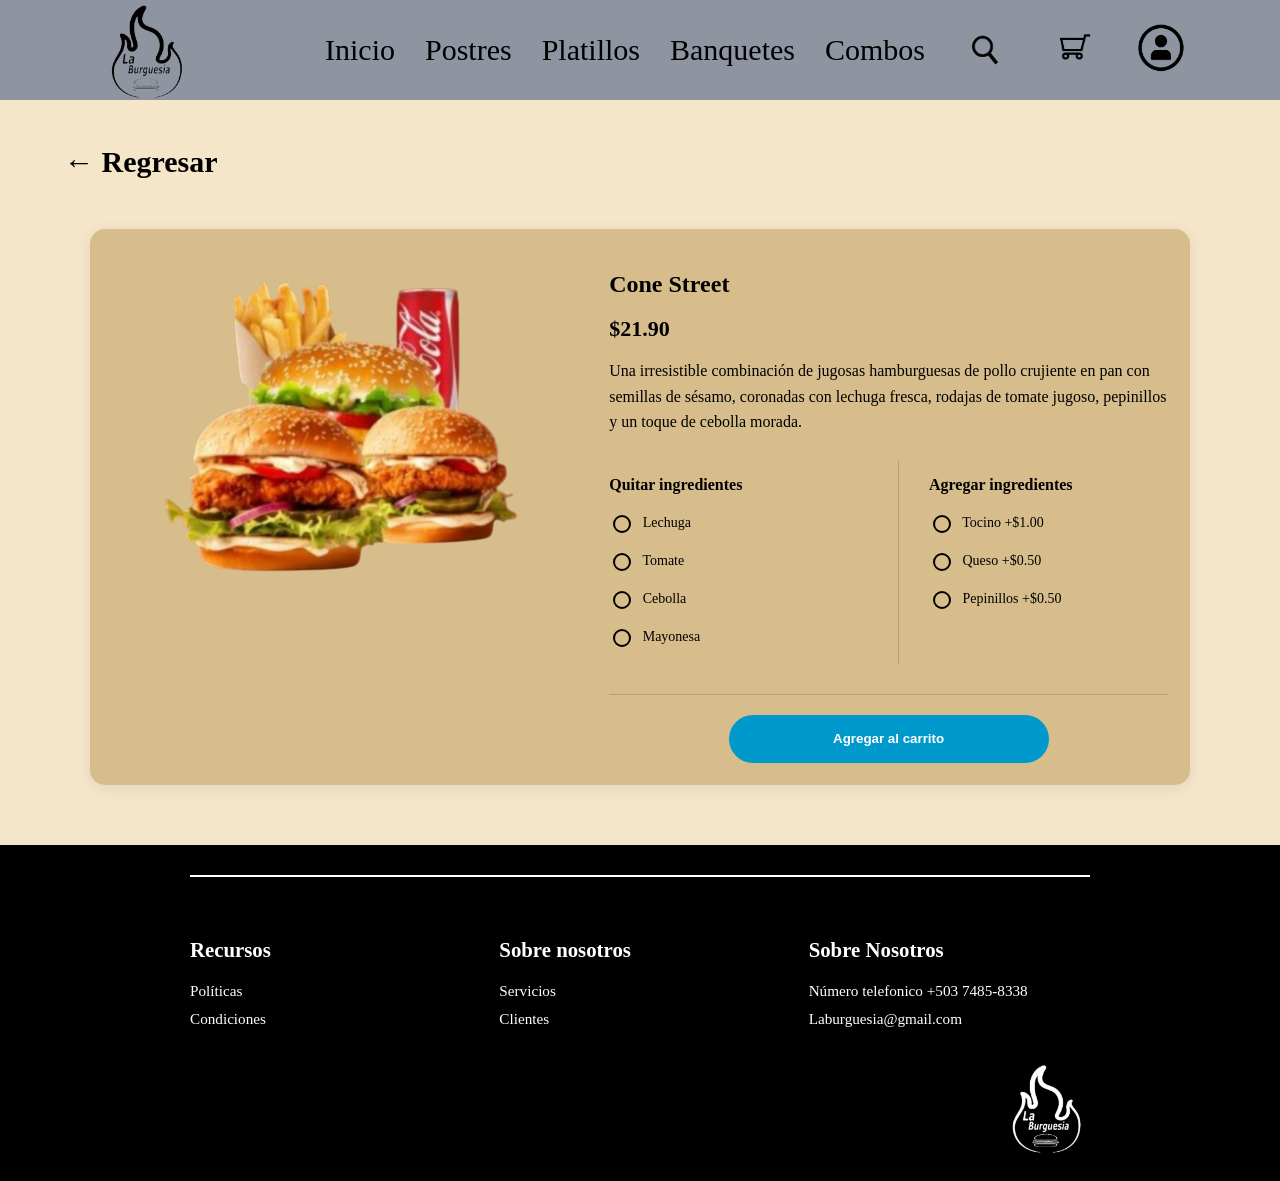
<file: html/combo-7.html>
<!DOCTYPE html>

<html>
   <head>
    <meta name="viewport" content="width=device-width, initial-scale=1.0">
        <title> Combos - La Burguesia </title>
        <link rel="icon" type="image/png" href="../img/png/logo-1.png">
        <link rel="stylesheet" type="text/css" href="../css/pagina2.css">
        <link rel="stylesheet" type="text/css" href="../css/combos.css">
        <link rel="stylesheet" type="text/css" href="../css/responsive.css">
        <link rel="stylesheet" type="text/css" href="../css/buscador.css">
</head>

<body>

            <header>
            <a href="../index.html"> <img src="../img/jpg/logo-2.jpg" width="100" height="100"/></a>

            <nav class="navegacion">
        
            <a href="../index.html"> Inicio </a>
            <a href="pagina1.html"> Postres </a>
            <a href="pagina2.html"> Platillos </a>
            <a href="pagina3.html"> Banquetes </a>
            <a href="pagina4.html"> Combos </a>
            <div class="buscador-contenedor">
                <button type="button" id="btnBuscar" class="btn-buscar" aria-label="Buscar">
                    <img src="../img/png/lupa.png" width="80" height="80">
                </button>
                <div class="caja-busqueda" id="cajaBusqueda">
                    <input type="text" id="inputBusqueda" placeholder="Buscar en el menu..." autocomplete="off">
                    <div class="resultados-busqueda" id="resultadosBusqueda"></div>
                </div>
            </div>
            <div class="carrito-contenedor">
                <a href="carrito.html" id="btnCarrito">
                    <img src="../img/png/carrito.png" width="80" height="80">
                    <span id="contadorCarrito" class="badge-carrito">0</span>
                </a>
            </div>
            <a href="login.html" id="btnCuenta"> <img src="../img/png/registrer.png" width="50" height="50"></a>

            </nav>
        </header>


<main>

    <a href="pagina4.html" class="regresar"> <h2>← Regresar </h2> </a>

    <section class="producto">

        <div class="producto-imagen">
            <img src="../img/png/combo-7.png" alt="Hamburguesa El Bufón">
        </div>


        <div class="producto-info">

            <h1> Cone Street </h1>

            <h2>$21.90</h2>

            <p class="descripcion">
               Una irresistible combinación de jugosas hamburguesas de pollo crujiente en pan con semillas de sésamo, coronadas con lechuga fresca, rodajas de tomate jugoso, pepinillos y un toque de cebolla morada.
            </p>


<div class="ingredientes">

    <div class="columna">
        <h3> Quitar ingredientes</h3>

        <label>
            <input type="checkbox"> Lechuga
        </label>

        <label>
            <input type="checkbox"> Tomate
        </label>

        <label>
            <input type="checkbox"> Cebolla
        </label>

        <label>
            <input type="checkbox"> Mayonesa
        </label>
    </div>

    <div class="columna agregar">
        <h3> Agregar ingredientes</h3>

        <label>
            <input type="checkbox"> Tocino <span>+$1.00</span>
        </label>

        <label>
            <input type="checkbox"> Queso <span>+$0.50</span>
        </label>

        <label>
            <input type="checkbox"> Pepinillos <span>+$0.50</span>
        </label>
    </div>

</div>

            <div class="comprar">

                <button class="carrito" onclick="agregarAlCarrito('combo-7', this)">
                    Agregar al carrito
                </button>

            </div>

        </div>

    </section>

</main>


    <footer class="pie-pagina">
        <hr class="linea-divisoria">

            <div class="contenedor-footer">

                <div class="columna-footer"> 
                    <h3> Recursos</h3>
                    <ul>
                        <li>


                        <li>
                            <a href="politicas.html"> Políticas </a>
                        </li>

                        <li>
                            <a href="condiciones.html"> Condiciones </a>
                        </li>
                    </ul>
                </div>

                <div class="columna-footer"> 
                    <h3> Sobre nosotros</h3>
                    <ul>
                        <li>
                            <a href="servicios.html"> Servicios </a>
                        </li>




                        <li>
                            <a href="clientes.html"> Clientes </a>
                        </li>
                    </ul>
                </div>

                <div class="columna-footer">
                    <h3> Sobre Nosotros</h3>
                    <ul>
                        <li>
                            <a> Número telefonico +503 7485-8338 </a>
                        </li>

                        <li>
                            <a> Laburguesia@gmail.com </a>
                        </li>



                    </ul>
                </div>

            </div>

            <div class="caja-logo-footer">
                <img src="../img/png/logonegro.png" alt="logo negross">
            </div>

        </footer>

    <script src="../js/tienda.js"></script>
    <script src="../js/auth.js"></script>
    <script src="../js/carrito.js"></script>
<script>const RUTA_BASE = "";</script>
<script src="../js/buscador.js"></script>
</body>
</html>
</file>
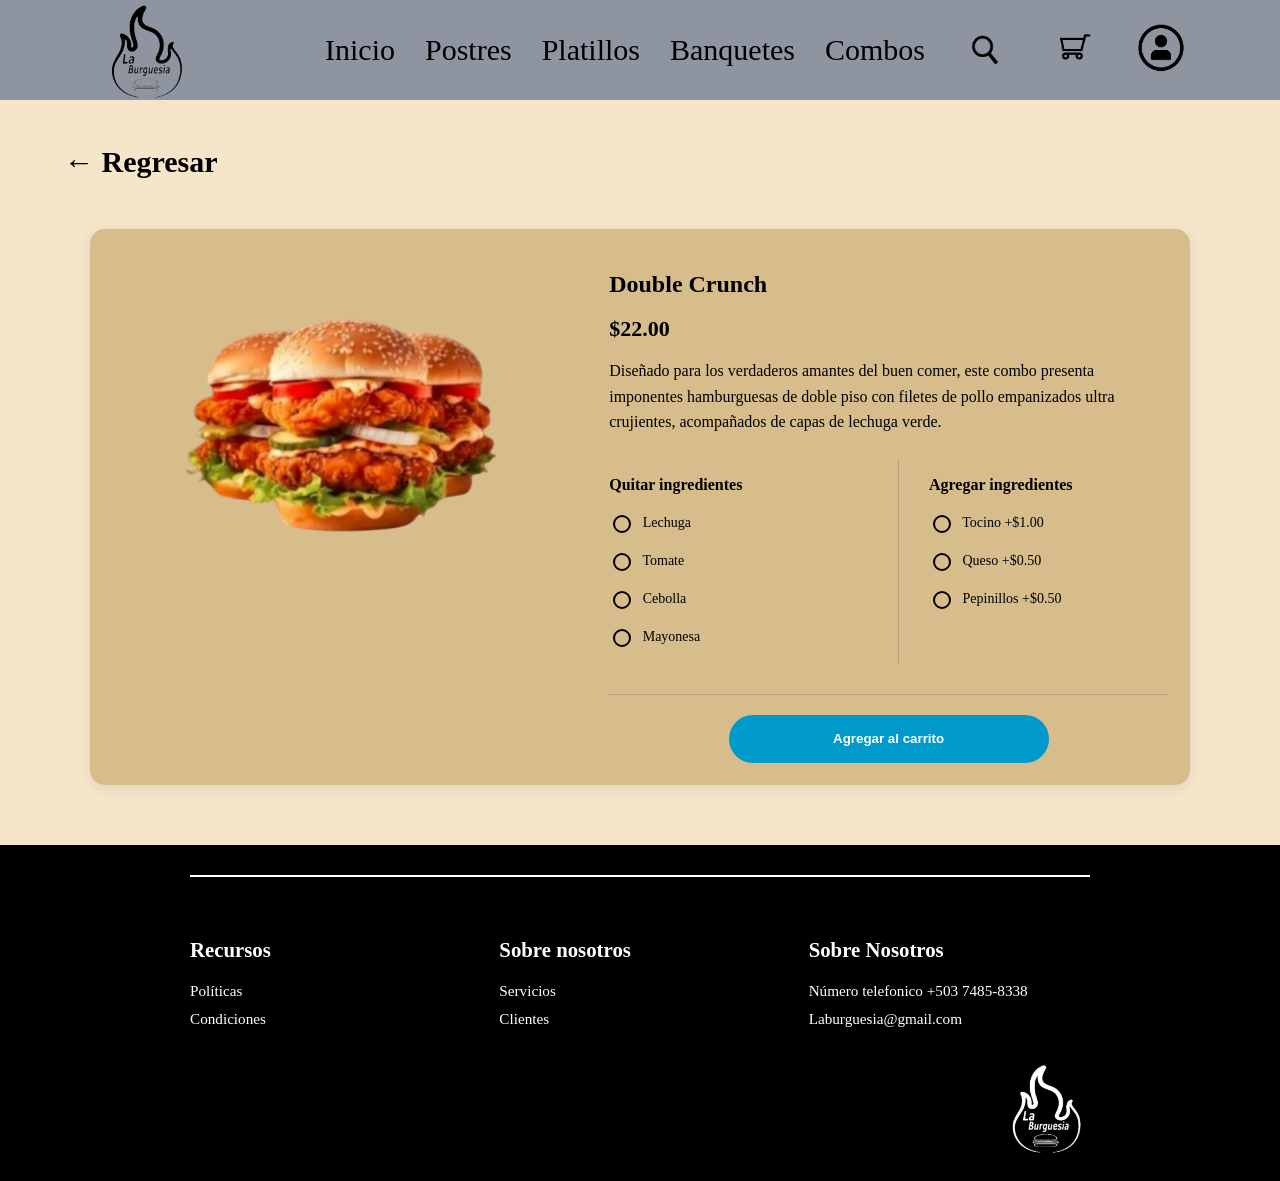
<file: html/combo-8.html>
<!DOCTYPE html>

<html>
   <head>
    <meta name="viewport" content="width=device-width, initial-scale=1.0">
        <title> Combos - La Burguesia </title>
        <link rel="icon" type="image/png" href="../img/png/logo-1.png">
        <link rel="stylesheet" type="text/css" href="../css/pagina2.css">
        <link rel="stylesheet" type="text/css" href="../css/combos.css">
        <link rel="stylesheet" type="text/css" href="../css/responsive.css">
        <link rel="stylesheet" type="text/css" href="../css/buscador.css">
</head>

<body>

        <header>
            <a href="../index.html"> <img src="../img/jpg/logo-2.jpg" width="100" height="100"/></a>

            <nav class="navegacion">
        
            <a href="../index.html"> Inicio </a>
            <a href="pagina1.html"> Postres </a>
            <a href="pagina2.html"> Platillos </a>
            <a href="pagina3.html"> Banquetes </a>
            <a href="pagina4.html"> Combos </a>
            <div class="buscador-contenedor">
                <button type="button" id="btnBuscar" class="btn-buscar" aria-label="Buscar">
                    <img src="../img/png/lupa.png" width="80" height="80">
                </button>
                <div class="caja-busqueda" id="cajaBusqueda">
                    <input type="text" id="inputBusqueda" placeholder="Buscar en el menu..." autocomplete="off">
                    <div class="resultados-busqueda" id="resultadosBusqueda"></div>
                </div>
            </div>
            <div class="carrito-contenedor">
                <a href="carrito.html" id="btnCarrito">
                    <img src="../img/png/carrito.png" width="80" height="80">
                    <span id="contadorCarrito" class="badge-carrito">0</span>
                </a>
            </div>
            <a href="login.html" id="btnCuenta"> <img src="../img/png/registrer.png" width="50" height="50"></a>

            </nav>
        </header>


<main>

    <a href="pagina4.html" class="regresar"> <h2>← Regresar </h2> </a>

    <section class="producto">

        <div class="producto-imagen">
            <img src="../img/png/combo-8.png" alt="Hamburguesa El Bufón">
        </div>


        <div class="producto-info">

            <h1> Double Crunch </h1>

            <h2>$22.00</h2>

            <p class="descripcion">
               Diseñado para los verdaderos amantes del buen comer, este combo presenta imponentes hamburguesas de doble piso con filetes de pollo empanizados ultra crujientes, acompañados de capas de lechuga verde.
            </p>


<div class="ingredientes">

    <div class="columna">
        <h3> Quitar ingredientes</h3>

        <label>
            <input type="checkbox"> Lechuga
        </label>

        <label>
            <input type="checkbox"> Tomate
        </label>

        <label>
            <input type="checkbox"> Cebolla
        </label>

        <label>
            <input type="checkbox"> Mayonesa
        </label>
    </div>

    <div class="columna agregar">
        <h3> Agregar ingredientes</h3>

        <label>
            <input type="checkbox"> Tocino <span>+$1.00</span>
        </label>

        <label>
            <input type="checkbox"> Queso <span>+$0.50</span>
        </label>

        <label>
            <input type="checkbox"> Pepinillos <span>+$0.50</span>
        </label>
    </div>

</div>


            <div class="comprar">

                <button class="carrito" onclick="agregarAlCarrito('combo-8', this)">
                    Agregar al carrito
                </button>

            </div>

        </div>

    </section>

</main>


    <footer class="pie-pagina">
        <hr class="linea-divisoria">

            <div class="contenedor-footer">

                <div class="columna-footer"> 
                    <h3> Recursos</h3>
                    <ul>
                        <li>


                        <li>
                            <a href="politicas.html"> Políticas </a>
                        </li>

                        <li>
                            <a href="condiciones.html"> Condiciones </a>
                        </li>
                    </ul>
                </div>

                <div class="columna-footer"> 
                    <h3> Sobre nosotros</h3>
                    <ul>
                        <li>
                            <a href="servicios.html"> Servicios </a>
                        </li>




                        <li>
                            <a href="clientes.html"> Clientes </a>
                        </li>
                    </ul>
                </div>

                <div class="columna-footer">
                    <h3> Sobre Nosotros</h3>
                    <ul>
                        <li>
                            <a> Número telefonico +503 7485-8338</a>
                        </li>

                        <li>
                            <a> Laburguesia@gmail.com </a>
                        </li>



                    </ul>
                </div>

            </div>

            <div class="caja-logo-footer">
                <img src="../img/png/logonegro.png" alt="logo negross">
            </div>

        </footer>

    <script src="../js/tienda.js"></script>
    <script src="../js/auth.js"></script>
    <script src="../js/carrito.js"></script>
<script>const RUTA_BASE = "";</script>
<script src="../js/buscador.js"></script>
</body>
</html>
</file>
<file: css/main.css>
/* estilo general del body */
body{
  background-color: #F5E6CA;
  margin: 0%;
}

/* estilo del encabezado */
header{
    background-color: #8E94A0;
    position: sticky;
    text-align: left;
    color: white;
    top: 0px;
    display: flex;
    align-items: center;
    justify-content: center;
    padding: 0px 0%;
    gap: 230px;

}

/* color al pasar el mouse */
header a:hover{
  color: #EDE2CB;
}


/* estilos del menú */
.navegacion{
    display: flex; 
    align-items: center;
    list-style: none;
    gap: 30px;
    font-size: 30px;
    
    
}

/* enlaces del menú */
.navegacion a {
    text-decoration: none;
    color: black;
}


/* contenedor de texto */
.texto {
  margin-top: 0%;
}

.texto .imagen,
/* estilo de imagen principal */
img.imagen {
  display: block;
  width: 100%;
  height: 623px;
  max-height: 600px;
  object-fit: cover;
  object-position: center;
  margin: 0 auto;
}

/* contenedor principal */
.contenedor-principal {
  display: flex;
  align-items: center;
  justify-content: center;
  max-width: 1000px;
  margin: 50px auto;
  padding: 0 20px;
  gap: 50px;
}

/* contenedor de imágenes */
.contenedor-imagenes {
  display: flex;
  align-items: center;
  gap: 20px;
  flex: 1;
}

/* imágenes dentro del contenedor */
.contenedor-imagenes img {
  width: 50%;
  height: 280px;
  object-fit: cover;
  border-radius: 12px;
  box-shadow: 0 4px 15px rgba(0, 0, 0, 0.15);
}

/* contenedor de texto */
.contenedor-texto {
  flex: 1;
  text-align: left;
}

/* título del contenedor */
.contenedor-texto h1 {
  font-size: 2.2rem;
  margin-bottom: 15px;
  font-family: serif;
  letter-spacing: 1px;
}

/* párrafo del contenedor */
.contenedor-texto p {
  line-height: 1.6;
  color: #444;
  margin-bottom: 25px;
}

/* estilo del botón */
.btn {
  display: inline-block;
  background-color: rgb(189, 45, 43);
  color: white;
  padding: 12px 28px;
  border-radius: 25px;
  text-decoration: none;
  font-weight: bold;
  transition: background 0.3s ease;
}

/* botón al pasar el mouse */
.btn:hover {
  background-color: rgb(189, 45, 43);
}


/* sección destacada */
.section-capricho {
  background-color: rgb(189, 45, 43); 
  color: white;
  padding: 40px 20px;
}

/* título destacado */
.destacadas{
  text-align: center;
  font-size: 2rem;
  margin-bottom: 30px;
  letter-spacing: 5px;
}

/* título de la sección */
.titulo-capricho {
  text-align: center;
  font-size: 2rem;
  margin-bottom: 30px;
  letter-spacing: 2px;
}

/* bloque de contenido */
.bloque-capricho {
  display: flex;
  align-items: center;      
  justify-content: center;
  max-width: 850px;   
  margin: 0 auto;     
  gap: 30px;               
}

/* columnas de la reseña */
.contenedor-foto, .texto-reseña {
  flex: 1;
}

/* imagen de la reseña */
.contenedor-foto img {
  width: 100%;
  max-width: 300px;
  height: auto;
  display: block;
}

/* texto de la reseña */
.texto-reseña{
  text-align: left;
}

/* ícono de comillas */
.comillas {
  font-size: 3.5rem;
  line-height: 1;
  display: block;
}

/* nombre del autor */
.autor {
  font-weight: bold;
  margin-top: 15px;
}

/* sección del menú principal */
.menuprincipal {
  background-color: #000; 
  color: #fff;
  padding: 50px 20px;
}

/* título del menú */
.menuprincipal h1{
  text-align: center;
  font-size: 50px;
  color:rgb(189, 45, 43)
}

/* tarjeta con imagen y texto */
.imagen-tarjeta{
  display: flex;
  align-items: center;
  justify-content: center;
  max-width: 900px;
  margin: 0 auto 40px auto; 
  gap: 30px;
}

/* invierte el orden de la tarjeta */
.imagen-tarjeta.inversa {
  flex-direction: row-reverse;
}

/* columnas de la tarjeta */
.imagen-menu, .texto-menu {
  flex: 1;
}

/* imagen de la tarjeta */
.imagen-menu img {
  width: 400px;
  height: 350px;
  object-fit: cover; 
  border-radius: 8px;
}

/* Títulos y textos */
/* título de la tarjeta */
.texto-menu h2 {
  font-size: 2.5rem;
  margin-bottom: 10px;
  font-family: serif; 
}

/* descripción de la tarjeta */
.texto-menu p {   
  font-size: 1rem;
  line-height: 1.5;
  color: #ddd;
}


/* sección página 3 */
.pag3{
    background-color: rgb(189, 45, 43);
}



/* texto de la sección 3 */
.pag3 p{
    display: flex;
    align-items: center;
    gap: 100px;
    max-width: 450px;
    color: white;
}


/* sección página 4 */
.pag4 {
    align-items: center;
    gap: 20px;
    background-color:black;
    color: aliceblue;
}

/* contenedor de la sección 4 */
.pag4 div{
    display: flex;
    
}

/* título de la sección 4 */
.pag4 h3{
    padding-left: 180px;

}
/* texto en cursiva */
.pag4 em{
    padding-top: 90px;
    justify-content: center;
    padding-left: 0px;
}

/* enlace de la sección 5 */
.pag5 a{
    color: white;
}

/* fondo oscuro */
.fondo{
    background-color: black;
}

/* estilo del footer */
.pie-pagina {
  background-color: #000;
  color: #fff;
  padding: 40px 60px 20px 60px;
  position: relative; 
}

/* línea separadora */
.linea-divisoria {
  border: 0;
  height: 2px;
  background-color: #fff;
  max-width: 900px;
  margin: 0 auto 40px auto;
}

/* columnas del footer */
.contenedor-footer {
  display: flex;
  justify-content: space-between;
  max-width: 900px;
  margin: 0 auto;
  gap: 20px;
}

/* columna del footer */
.columna-footer {
  flex: 1;
}

/* título de columna */
.columna-footer h3 {
  font-size: 1.3rem;
  margin-bottom: 20px;
  font-family: serif;
  font-weight: bold;
}

/* lista de enlaces */
.columna-footer ul {
  list-style: none;
  padding: 0;
  margin: 0;
}

/* elemento de la lista */
.columna-footer ul li {
  margin-bottom: 10px;
}

/* enlace de la lista */
.columna-footer ul li a {
  color: #fff;
  text-decoration: none; 
  font-size: 0.95rem;
  transition: color 0.3s;
}

/* enlace al pasar el mouse */
.columna-footer ul li a:hover {
  color: rgb(189, 45, 43); 
}

/* contenedor del logo */
.caja-logo-footer {
  display: flex;
  justify-content: flex-end;
  max-width: 900px;
  margin: 20px auto 0 auto;
}

/* tamaño del logo */
.caja-logo-footer img {
  width: 90px; 
  height: auto;
}

/* Responsi */

/* estilos para pantallas medianas */
@media (max-width: 1024px){

    header{
        gap: 50px;
        padding: 10px;
        flex-wrap: wrap;
    }

    .navegacion{
        gap: 15px;
        font-size: 22px;
        flex-wrap: wrap;
        justify-content: center;
    }

    /* imagen de la tarjeta */
    .imagen-menu img{
        width: 300px;
        height: auto;
    }
}
</file>
<file: css/responsive.css>
*,
*::before,
/* aplica a todos los elementos */
*::after {
  box-sizing: border-box;
}

/* estilo general de imágenes */
img {
  max-width: 100%;
  height: auto;
}

/* Telefono */

/* estilo del encabezado */
header {
  flex-wrap: wrap;
  justify-content: center;
  gap: 10px;
  row-gap: 10px;
  padding: 10px 4%;
  text-align: center;
}

/* logo del encabezado */
header > a:first-child {
  display: flex;
  align-items: center;
  justify-content: center;
  gap: 10px;
  flex-wrap: wrap;
  width: 100%;
}

/* tamaño del logo */
header img[width="100"] {
  width: 56px !important;
  height: 56px !important;
}

/* estilos del menú */
.navegacion {
  flex-wrap: wrap;
  justify-content: center;
  align-items: center;
  gap: 12px;
  row-gap: 10px;
  font-size: 15px;
  width: 100%;
}

/* íconos del menú */
.navegacion img[width="80"] {
  width: 34px !important;
  height: 34px !important;
}

/* íconos pequeños del menú */
.navegacion img[width="50"] {
  width: 28px !important;
  height: 28px !important;
}

/* caja del buscador */
.caja-busqueda {
  width: 92vw;
  max-width: 320px;
  right: -40px;
}

/* cuadrícula de productos */
.menu-grid {
  grid-template-columns: 1fr;
  gap: 16px;
}

/* tarjeta de producto */
.card {
  height: auto;
  min-height: 300px;
}

/* imagen de la tarjeta */
.card img {
  height: 160px;
}

/* título de la categoría */
.titulo-categoria {
  font-size: 2rem;
}

/* sección de producto */
.producto {
  grid-template-columns: 1fr;
  padding: 22px;
  margin: 15px auto 40px;
}

/* imagen del producto */
.producto-imagen {
  padding-top: 0;
}

/* nombre del producto */
.producto-info h1 {
  font-size: 24px;
}

/* lista de ingredientes */
.ingredientes {
  flex-direction: column;
  gap: 20px;
}

.columna,
/* columna de extras */
.columna.agregar {
  width: 100%;
}

/* columna de extras */
.agregar {
  border-left: none;
  border-top: 1px solid rgba(0, 0, 0, 0.15);
  padding-left: 0;
  padding-top: 20px;
}

.carrito-lista-pagina,
/* resumen del carrito */
.carrito-resumen {
  max-width: 100%;
}

/* elemento del carrito */
.item-carrito {
  flex-wrap: wrap;
}

/* fila del total */
.carrito-resumen .fila-total {
  font-size: 18px;
}

/* botones de acción */
.carrito-acciones {
  justify-content: center;
  gap: 10px;
}

/* cada botón de acción */
.carrito-acciones > * {
  flex: 1 1 100%;
  text-align: center;
}

/* contenido de la página legal */
.contenido-legal {
  width: 92%;
  padding: 25px 0 45px;
}

/* título legal */
.contenido-legal h1 {
  font-size: 1.7rem;
}

/* subtítulo de sección */
.contenido-legal h2 {
  font-size: 1.15rem;
}

/* Footer */
/* estilo del footer */
.pie-pagina {
  padding: 30px 6% 20px;
}

/* columnas del footer */
.contenedor-footer {
  flex-direction: column;
  gap: 28px;
  text-align: center;
}

/* contenedor del logo */
.caja-logo-footer {
  justify-content: center;
}

/* Login */
/* contenedor del login */
.login-contenedor {
  display: flex;
  justify-content: center;
  padding: 30px 4% 60px;
}

/* tarjeta del login */
.login-card {
  width: 100%;
  max-width: 380px;
  padding: 30px 22px;
}

/* barra de navegación en celular: todo en una sola fila, igual que en escritorio */
@media (max-width: 599px) {
  body > header {
    flex-wrap: nowrap;
    justify-content: space-between;
    gap: 2vw;
    padding: 6px 2vw;
    text-align: left;
  }

  body > header > a:first-child {
    width: auto;
    flex: 0 0 auto;
  }

  body > header img[width="100"] {
    width: 10vw !important;
    height: 10vw !important;
  }

  body > header .navegacion {
    flex: 1 1 auto;
    flex-wrap: nowrap;
    justify-content: flex-end;
    width: auto;
    gap: 2vw;
    font-size: 2.8vw;
    white-space: nowrap;
  }

  body > header .navegacion img[width="80"],
  body > header .navegacion img[width="50"] {
    width: 5.5vw !important;
    height: 5.5vw !important;
  }

  body > header .badge-carrito {
    font-size: 2.4vw;
    min-width: 3.6vw;
    height: 3.6vw;
    padding: 0 1vw;
  }
}

/* Tablet */
/* estilos para tablet */
@media (min-width: 600px) {
  header {
    gap: 24px;
    padding: 10px 3%;
  }

  .navegacion {
    font-size: 19px;
    gap: 18px;
  }

  .menu-grid {
    grid-template-columns: repeat(2, minmax(0, 1fr));
  }

  .card {
    height: 380px;
  }

  .card img {
    height: 180px;
  }

  .titulo-categoria {
    font-size: 2.4rem;
  }

  .contenido-legal h1 {
    font-size: 2.1rem;
  }

  .carrito-acciones > * {
    flex: 0 1 auto;
  }

  /* contenedor de imágenes */
  .contenedor-imagenes {
    flex-direction: row;
    justify-content: center;
  }
}

/* Computadora */
/* estilos para computadora */
@media (min-width: 900px) {
  header {
    gap: 70px;
    padding: 0 0%;
  }

  header > a:first-child {
    width: auto;
  }

  .navegacion {
    font-size: 26px;
    gap: 26px;
    width: auto;
  }

  header img[width="100"] {
    width: 100px !important;
    height: 100px !important;
  }

  .navegacion img[width="80"] {
    width: 60px !important;
    height: 60px !important;
  }

  .navegacion img[width="50"] {
    width: 50px !important;
    height: 50px !important;
  }

  .menu-grid {
    grid-template-columns: repeat(3, minmax(0, 1fr));
  }

  .producto {
    grid-template-columns: 45% 55%;
  }

  .ingredientes {
    flex-direction: row;
  }

  .columna,
  .columna.agregar {
    width: 50%;
  }

  .agregar {
    border-left: 1px solid rgba(0, 0, 0, 0.15);
    border-top: none;
    padding-left: 30px;
    padding-top: 0;
  }

  .contenedor-footer {
    flex-direction: row;
    text-align: left;
  }

  .caja-logo-footer {
    justify-content: flex-end;
  }

  .carrito-acciones {
    justify-content: flex-end;
  }
}

/* estilos para pantallas grandes */
@media (min-width: 1200px) {
  .menu-grid {
    grid-template-columns: repeat(4, minmax(0, 1fr));
  }

  header {
    gap: 130px;
  }

  .navegacion {
    font-size: 30px;
    gap: 30px;
  }
}

/* Tv */
/* estilos para pantallas de tv */
@media (min-width: 1600px) {
  /* estilo general del body */
  body {
    font-size: 18px;
  }

  .contenido-menu,
  .contenido-legal,
  .producto,
  .contenedor-footer,
  .carrito-lista-pagina,
  .carrito-resumen {
    max-width: 1500px;
  }

  .menu-grid {
    grid-template-columns: repeat(5, minmax(0, 1fr));
    gap: 30px;
  }

  .card {
    height: 420px;
  }

  header {
    gap: 220px;
    padding: 14px 5%;
  }

  .navegacion {
    font-size: 34px;
  }

  .titulo-categoria {
    font-size: 3.4rem;
  }
}
</file>
<file: css/buscador.css>
/* contenedor del buscador */
.buscador-contenedor {
  position: relative;
  display: inline-flex;
  align-items: center;
}

/* botón de búsqueda */
.btn-buscar {
  background: none;
  border: none;
  padding: 0;
  margin: 0;
  cursor: pointer;
  line-height: 0;
}

/* caja del buscador */
.caja-busqueda {
  display: none;
  position: absolute;
  top: 100%;
  right: 0;
  margin-top: 12px;
  background-color: #fff;
  border-radius: 10px;
  box-shadow: 0 8px 24px rgba(0, 0, 0, 0.25);
  padding: 12px;
  width: 340px;
  max-width: 90vw;
  z-index: 1000;
}

/* muestra la caja */
.caja-busqueda.activo {
  display: block;
}

/* campo de búsqueda */
#inputBusqueda {
  width: 100%;
  box-sizing: border-box;
  padding: 10px 14px;
  border: 1px solid #ccc;
  border-radius: 6px;
  font-size: 16px;
  outline: none;
}

/* campo enfocado */
#inputBusqueda:focus {
  border-color: rgb(0, 0, 0);
}

/* lista de resultados */
.resultados-busqueda {
  display: none;
  max-height: 320px;
  overflow-y: auto;
  margin-top: 8px;
  border-top: 1px solid #eee;
}

/* muestra resultados */
.resultados-busqueda.activo {
  display: block;
}

/* elemento resultado */
.resultado-item {
  display: flex;
  justify-content: space-between;
  align-items: center;
  gap: 10px;
  padding: 10px 8px;
  text-decoration: none;
  color: #000;
  border-radius: 6px;
  font-size: 14px;
}

/* resultado al pasar el mouse */
.resultado-item:hover {
  background-color: #000000;
}

/* nombre del resultado */
.resultado-nombre {
  font-weight: 600;
}

/* categoría del resultado */
.resultado-categoria {
  flex-shrink: 0;
  font-size: 11px;
  color: #555;
  background-color: #eee;
  padding: 3px 10px;
  border-radius: 10px;
  white-space: nowrap;
}

/* mensaje sin resultados */
.sin-resultados {
  padding: 12px 8px;
  color: #888;
  font-size: 14px;
  text-align: center;
}
</file>
<file: css/carrito.css>
/* contenedor del ícono carrito */
.carrito-contenedor {
  position: relative;
  display: inline-flex;
}

/* burbuja contador del carrito */
.badge-carrito {
  position: absolute;
  top: -4px;
  right: -4px;
  background-color: rgb(189, 45, 43);
  color: #fff;
  font-size: 13px;
  font-weight: bold;
  min-width: 20px;
  height: 20px;
  border-radius: 50%;
  display: none;
  align-items: center;
  justify-content: center;
  padding: 0 4px;
}

/* lista de productos del carrito */
.carrito-lista-pagina {
  max-width: 800px;
  margin: 0 auto 20px;
}

/* elemento del carrito */
.item-carrito {
  display: flex;
  align-items: center;
  gap: 14px;
  background-color: #fff;
  border-radius: 10px;
  padding: 14px;
  margin-bottom: 12px;
  box-shadow: 0 2px 8px rgba(0, 0, 0, 0.08);
}

/* imagen del producto */
.item-carrito img {
  width: 70px;
  height: 70px;
  object-fit: cover;
  border-radius: 8px;
}

/* información del producto */
.item-info {
  flex: 1;
}

/* nombre del producto */
.item-nombre {
  margin: 0;
  font-size: 15px;
  font-weight: bold;
  color: #000;
}

/* precio del producto */
.item-precio {
  margin: 4px 0;
  font-size: 13px;
  color: #555;
}

/* nota del producto */
.item-nota {
  margin: 2px 0 6px;
  font-size: 12px;
  line-height: 1.4;
}

/* nota de ingrediente quitado */
.item-nota-quitar {
  color: #b23b3b;
}

/* nota de ingrediente extra */
.item-nota-agregar {
  color: #2f7a3d;
}

/* control de cantidad */
.item-cantidad {
  display: flex;
  align-items: center;
  gap: 10px;
}

/* botón de cantidad */
.item-cantidad button {
  width: 26px;
  height: 26px;
  border: 1px solid #ccc;
  background-color: #f5f5f5;
  border-radius: 4px;
  cursor: pointer;
  font-weight: bold;
}

/* botón al pasar el mouse */
.item-cantidad button:hover {
  background-color: #ede2cb;
}

/* botón eliminar producto */
.item-eliminar {
  border: none;
  background: none;
  color: #999;
  cursor: pointer;
  font-size: 16px;
}

/* botón al pasar el mouse */
.item-eliminar:hover {
  color: rgb(189, 45, 43);
}

/* mensaje de carrito vacío */
.carrito-vacio {
  text-align: center;
  color: #777;
  background-color: #fff;
  border-radius: 10px;
  padding: 60px 20px;
  font-size: 18px;
  max-width: 800px;
  margin: 0 auto;
}

/* resumen del carrito */
.carrito-resumen {
  max-width: 800px;
  margin: 0 auto;
  background-color: #fff;
  border-radius: 10px;
  padding: 20px;
}

/* fila del total */
.carrito-resumen .fila-total {
  display: flex;
  justify-content: space-between;
  font-size: 22px;
  font-weight: bold;
  margin-bottom: 16px;
  color: #000;
}

/* botones de acción */
.carrito-acciones {
  display: flex;
  gap: 14px;
  flex-wrap: wrap;
  justify-content: flex-end;
}

/* botón para pagar */
.btn-pagar {
  padding: 10px 28px;
  background-color: #d6bd8b;
  border: none;
  border-radius: 8px;
  cursor: pointer;
  font-weight: bold;
  color: #000;
  transition: background-color 0.2s ease;
}

/* botón al pasar el mouse */
.btn-pagar:hover {
  background-color: #ddd1bd;
}

/* botón vaciar carrito */
.btn-vaciar {
  background: none;
  border: 1px solid rgb(189, 45, 43);
  color: rgb(189, 45, 43);
  padding: 10px 18px;
  border-radius: 8px;
  cursor: pointer;
  font-weight: bold;
  transition: background-color 0.2s ease, color 0.2s ease;
}

/* botón al pasar el mouse */
.btn-vaciar:hover {
  background-color: rgb(189, 45, 43);
  color: #fff;
}

/* botón seguir comprando */
.btn-seguir-comprando {
  background-color: #000;
  color: #fff;
  padding: 10px 18px;
  border-radius: 8px;
  font-weight: bold;
  text-decoration: none;
  transition: background-color 0.2s ease;
}

/* botón al pasar el mouse */
.btn-seguir-comprando:hover {
  background-color: rgb(189, 45, 43);
}

/* Mensaje de compra*/

/* fondo oscuro del mensaje */
.overlay-exito {
  position: fixed;
  inset: 0;
  background: rgba(0, 0, 0, 0.55);
  display: flex;
  align-items: center;
  justify-content: center;
  z-index: 2000;
  animation: aparecer 0.2s ease;
}

/* animación de aparición */
@keyframes aparecer {
  from { opacity: 0; }
  to { opacity: 1; }
}

/* ventana de mensaje de éxito */
.modal-exito {
  background-color: #fff;
  border-radius: 14px;
  padding: 40px 34px;
  max-width: 360px;
  width: 90%;
  text-align: center;
  box-shadow: 0 10px 30px rgba(0, 0, 0, 0.25);
  animation: subir 0.25s ease;
}

/* animación de subida */
@keyframes subir {
  from { transform: translateY(16px); opacity: 0; }
  to { transform: translateY(0); opacity: 1; }
}

/* ícono de check */
.icono-exito {
  width: 60px;
  height: 60px;
  margin: 0 auto 16px;
  border-radius: 50%;
  background-color: #2fa84f;
  color: #fff;
  font-size: 32px;
  display: flex;
  align-items: center;
  justify-content: center;
}

/* título del mensaje */
.modal-exito h3 {
  margin: 0 0 10px;
  color: #000;
  font-size: 20px;
}

/* texto del mensaje */
.modal-exito p {
  color: #555;
  font-size: 14px;
  line-height: 1.5;
  margin-bottom: 22px;
}

/* botón cerrar mensaje */
.btn-cerrar-exito {
  border: none;
  background-color: #d6bd8b;
  color: #000;
  padding: 10px 26px;
  border-radius: 250px;
  font-weight: bold;
  cursor: pointer;
  transition: background-color 0.2s ease;
}

/* botón al pasar el mouse */
.btn-cerrar-exito:hover {
  background-color: #ddd1bd;
}
</file>
<file: css/pagina2.css>
/* reinicia caja de estos elementos */
header,main,section,div,img,footer {
  box-sizing: border-box;
}

/* estilo general del body */
body{
  background-color: #F5E6CA;
  margin: 0%;
}

/* estilo del encabezado */
header{
    background-color: #8E94A0;
    position: sticky;
    text-align: left;
    color: white;
    top: 0px;
    display: flex;
    align-items: center;
    justify-content: center;
    padding: 0px 0%;
    gap: 230px;

}

/* color al pasar el mouse */
header a:hover{
  color: #EDE2CB;
}


/* estilos del menú */
.navegacion{
    display: flex; 
    align-items: center;
    list-style: none;
    gap: 30px;
    font-size: 30px;
    
    
}

/* enlaces del menú */
.navegacion a {
    text-decoration: none;
    color: black;
}

/* contenedor del ícono carrito */
.carrito-contenedor {
  position: relative;
  display: inline-flex;
}

/* burbuja contador del carrito */
.badge-carrito {
  position: absolute;
  top: -4px;
  right: -4px;
  background-color: rgb(189, 45, 43);
  color: #fff;
  font-size: 13px;
  font-weight: bold;
  min-width: 20px;
  height: 20px;
  border-radius: 50%;
  display: none;
  align-items: center;
  justify-content: center;
  padding: 0 4px;
}

/* estilo para contenido menu */
.contenido-menu {
    width: 90%;
    max-width: 1200px;
    margin: 0 auto;
    padding: 20px 0 50px;
}

/* estilo para categoria */
.categoria {
    margin-bottom: 45px;
}

/* título de la categoría */
.titulo-categoria {
    font-size: 3rem;
    margin-bottom: 20px;
    color: #fff;
    text-align: center;
    color: rgb(0, 0, 0);
}

/* quita subrayado de enlaces */
a{
  text-decoration: none;
}


/* cuadrícula de productos */
.menu-grid {
    width: 100%;

    display: grid;

    grid-template-columns: repeat(4, minmax(0, 1fr));

    gap: 20px;
}



/* tarjeta de producto */
.card {
    
    width: 100%;
    height: 380px;

    padding: 15px;

    background-color: #d6bd8b;

    border-radius: 10px;

    text-align: left;

    transition: 0.3s;

    overflow: hidden;
}


/* tarjeta al pasar el mouse */
.card:hover {
    background-color: #DDD1BD;
}


/* imagen de la tarjeta */
.card img {
    cursor: pointer;
  
    width: 100%;
    max-width: 180px;

    height: 180px;

    object-fit: cover;

    display: block;

    margin: 0 auto 10px;
}

/* nombre del producto */
.card h2 {
    margin-top: 10px;

    font-size: 1.1rem;

    color: #000000;
}

/* texto en cursiva */
.card em {
    color: #000000;
}

/* descripción del producto */
.card p {
    color: #000000;
    
    line-height: 1.5;

    font-size: 14px;

    margin-top: 8px;
}

/* estilo del footer */
.pie-pagina {
  background-color: #000;
  color: #fff;
  padding: 40px 60px 20px 60px;
  position: relative; 
}

/* línea separadora */
.linea-divisoria {
  border: 0;
  height: 2px;
  background-color: #fff;
  max-width: 900px;
  margin: 0 auto 40px auto;
}

/* columnas del footer */
.contenedor-footer {
  display: flex;
  justify-content: space-between;
  max-width: 900px;
  margin: 0 auto;
  gap: 20px;
}

/* columna del footer */
.columna-footer {
  flex: 1;
}

/* título de columna */
.columna-footer h3 {
  font-size: 1.3rem;
  margin-bottom: 20px;
  font-family: serif;
  font-weight: bold;
}

/* lista de enlaces */
.columna-footer ul {
  list-style: none;
  padding: 0;
  margin: 0;
}

/* elemento de la lista */
.columna-footer ul li {
  margin-bottom: 10px;
}

/* enlace de la lista */
.columna-footer ul li a {
  color: #fff;
  text-decoration: none; 
  font-size: 0.95rem;
  transition: color 0.3s;
}

/* enlace al pasar el mouse */
.columna-footer ul li a:hover {
  color: rgb(189, 45, 43); 
}

/* contenedor del logo */
.caja-logo-footer {
  display: flex;
  justify-content: flex-end;
  max-width: 900px;
  margin: 20px auto 0 auto;
}

/* tamaño del logo */
.caja-logo-footer img {
  width: 90px; 
  height: auto;
}
</file>
<file: css/banquetes.css>
/* contenedor del ícono carrito */
.carrito-contenedor {
  position: relative;
  display: inline-flex;
}

/* burbuja contador del carrito */
.badge-carrito {
  position: absolute;
  top: -4px;
  right: -4px;
  background-color: rgb(189, 45, 43);
  color: #fff;
  font-size: 13px;
  font-weight: bold;
  min-width: 20px;
  height: 20px;
  border-radius: 50%;
  display: none;
  align-items: center;
  justify-content: center;
  padding: 0 4px;
}

/* título de la categoría */
.titulo-categoria {
  font-size: 3rem;
  margin-bottom: 20px;
  text-align: center;
  color: #000;
}

/* cuadrícula de productos */
.menu-grid {
  width: 100%;
  display: grid;
  grid-template-columns: repeat(4, minmax(0, 1fr));
  gap: 20px;
}

/* tarjeta de producto */
.card {
  width: 100%;
  height: 380px;
  padding: 15px;
  background-color: #d6bd8b;
  border-radius: 10px;
  text-align: left;
  transition: transform 0.2s ease, background-color 0.2s ease;
  overflow: hidden;
}

/* tarjeta al pasar el mouse */
.card:hover {
  background-color: #ddd1bd;
  transform: translateY(-4px);
}

/* imagen de la tarjeta */
.card img {
  cursor: pointer;
  width: 100%;
  max-width: 180px;
  height: 180px;
  object-fit: cover;
  display: block;
  margin: 0 auto 10px;
}

/* nombre del producto */
.card h2 {
  margin-top: 10px;
  font-size: 1.1rem;
  color: #000;
}

/* texto en cursiva */
.card em {
  color: #000;
}

/* descripción del producto */
.card p {
  color: #000;
  line-height: 1.5;
  font-size: 14px;
  margin-top: 8px;
}

/* enlace para regresar */
.regresar {
  display: inline-block;
  color: #000;
  text-decoration: none;
  font-size: 20px;
  margin: 20px 0 0 5%;
}

/* enlace al pasar el mouse */
.regresar:hover {
  color: rgb(189, 45, 43);
}

/* sección de producto */
.producto {
  max-width: 1100px;
  margin: 25px auto 60px;
  background: #d6bd8b;
  border-radius: 15px;
  padding: 40px;
  overflow: hidden;
  display: grid;
  grid-template-columns: 45fr 55fr;
  gap: 40px;
  box-shadow: 0 3px 15px rgba(0, 0, 0, 0.08);
}


/* imagen del producto */
.producto-imagen {
  display: flex;
  align-items: flex-start;
  justify-content: center;
  padding-top: 30px;
}

/* tamaño de imagen */
.producto-imagen img {
  width: 100%;
  max-width: 380px;
  object-fit: contain;
}

/* nombre del producto */
.producto-info h1 {
  font-size: 32px;
  margin-bottom: 8px;
  color: #000;
}

/* precio del producto */
.producto-info h2 {
  font-size: 22px;
  margin-bottom: 15px;
  color: #000;
}

/* texto de descripción */
.descripcion {
  color: #000;
  line-height: 1.6;
  margin-bottom: 25px;
}

/* lista de ingredientes */
.ingredientes {
  display: flex;
  gap: 35px;
  margin-top: 20px;
}

/* columna de ingredientes */
.columna {
  width: 50%;
}

/* columna de extras */
.agregar {
  border-left: 1px solid rgba(0, 0, 0, 0.15);
  padding-left: 30px;
}

/* título de columna */
.columna h3 {
  font-size: 16px;
  margin-bottom: 18px;
  color: #000;
}

/* opción de ingrediente */
.columna label {
  display: block;
  margin: 14px 0;
  font-size: 14px;
  color: #000;
  cursor: pointer;
}

/* casilla de ingrediente */
.columna input {
  appearance: none;
  width: 18px;
  height: 18px;
  border: 2px solid #000;
  border-radius: 50%;
  background: transparent;
  vertical-align: middle;
  margin-right: 8px;
  cursor: pointer;
}

/* casilla marcada */
.columna input:checked {
  background: #000;
  box-shadow: inset 0 0 0 4px #d6bd8b;
}

/* zona del botón comprar */
.comprar {
  display: flex;
  gap: 15px;
  align-items: center;
  justify-content: center;
  margin-top: 30px;
  padding-top: 20px;
  border-top: 1px solid rgba(0, 0, 0, 0.15);
}

/* botón agregar al carrito */
.carrito {
  width: 100%;
  max-width: 320px;
  box-sizing: border-box;
  height: 48px;
  padding: 0 24px;
  border: none;
  border-radius: 50px;
  background: #0099cc;
  color: #fff;
  font-weight: bold;
  cursor: pointer;
  transition: background-color 0.2s ease;
}

/* botón al pasar el mouse */
.carrito:hover {
  background: #007fa8;
}

/* botón deshabilitado */
.carrito:disabled {
  background: #2fa84f;
  cursor: default;
}

/* footer pegado al final de la página */
body {
  min-height: 100vh;
  display: flex;
  flex-direction: column;
}

main {
  flex: 1 0 auto;
}

.pie-pagina {
  margin-top: auto;
}

/* centra la tarjeta del producto en el espacio libre (sin hueco grande arriba del footer) */
main {
  display: flex;
  flex-direction: column;
  gap: 25px;
  padding-bottom: 60px;
}

main > .producto {
  width: calc(100% - 24px);
  margin-top: auto;
  margin-bottom: auto;
}

/* evita que el texto se corte a la derecha en pantallas grandes */
@media (min-width: 900px) {
  main > .producto {
    grid-template-columns: 45fr 55fr;
  }
}

.producto-info {
  min-width: 0;
}
</file>
<file: css/politicas.css>
/* reinicia caja de estos elementos */
header,main,section,div,img,footer {
  box-sizing: border-box;
}

/* estilo general del body */
body{
  background-color: #F5E6CA;
  margin: 0%;
}

/* estilo del encabezado */
header{
    background-color: #8E94A0;
    position: sticky;
    text-align: left;
    color: white;
    top: 0px;
    display: flex;
    align-items: center;
    justify-content: center;
    padding: 0px 0%;
    gap: 230px;

}

/* color al pasar el mouse */
header a:hover{
  color: #EDE2CB;
}


/* estilos del menú */
.navegacion{
    display: flex; 
    align-items: center;
    list-style: none;
    gap: 30px;
    font-size: 30px;
    
    
}

/* enlaces del menú */
.navegacion a {
    text-decoration: none;
    color: black;
}

/* contenido de la página legal */
.contenido-legal {
  width: 90%;
  max-width: 850px;
  margin: 0 auto;
  padding: 40px 0 60px;
  color: #000;
}

/* título legal */
.contenido-legal h1 {
  font-size: 2.5rem;
  text-align: center;
  margin-bottom: 10px;
}

/* subtítulo legal */
.contenido-legal .subtitulo {
  text-align: center;
  color: #555;
  margin-bottom: 40px;
  font-style: italic;
}

/* subtítulo de sección */
.contenido-legal h2 {
  font-size: 1.4rem;
  color: rgb(189, 45, 43);
  margin-top: 35px;
  margin-bottom: 10px;
}

.contenido-legal p,
/* texto legal */
.contenido-legal li {
  line-height: 1.7;
  font-size: 1rem;
  color: #222;
}

/* lista legal */
.contenido-legal ul {
  padding-left: 20px;
  margin-bottom: 15px;
}

/* estilo del footer */
.pie-pagina {
  background-color: #000;
  color: #fff;
  padding: 40px 60px 20px 60px;
  position: relative; 
}

/* línea separadora */
.linea-divisoria {
  border: 0;
  height: 2px;
  background-color: #fff;
  max-width: 900px;
  margin: 0 auto 40px auto;
}

/* columnas del footer */
.contenedor-footer {
  display: flex;
  justify-content: space-between;
  max-width: 900px;
  margin: 0 auto;
  gap: 20px;
}

/* columna del footer */
.columna-footer {
  flex: 1;
}

/* título de columna */
.columna-footer h3 {
  font-size: 1.3rem;
  margin-bottom: 20px;
  font-family: serif;
  font-weight: bold;
}

/* lista de enlaces */
.columna-footer ul {
  list-style: none;
  padding: 0;
  margin: 0;
}

/* elemento de la lista */
.columna-footer ul li {
  margin-bottom: 10px;
}

/* enlace de la lista */
.columna-footer ul li a {
  color: #fff;
  text-decoration: none; 
  font-size: 0.95rem;
  transition: color 0.3s;
}

/* enlace al pasar el mouse */
.columna-footer ul li a:hover {
  color: rgb(189, 45, 43); 
}

/* contenedor del logo */
.caja-logo-footer {
  display: flex;
  justify-content: flex-end;
  max-width: 900px;
  margin: 20px auto 0 auto;
}

/* tamaño del logo */
.caja-logo-footer img {
  width: 90px; 
  height: auto;
}
</file>
<file: css/combos.css>
/* contenedor del ícono carrito */
.carrito-contenedor {
  position: relative;
  display: inline-flex;
}

/* burbuja contador del carrito */
.badge-carrito {
  position: absolute;
  top: -4px;
  right: -4px;
  background-color: rgb(189, 45, 43);
  color: #fff;
  font-size: 13px;
  font-weight: bold;
  min-width: 20px;
  height: 20px;
  border-radius: 50%;
  display: none;
  align-items: center;
  justify-content: center;
  padding: 0 4px;
}

/* título de la categoría */
.titulo-categoria {
  font-size: 3rem;
  margin-bottom: 20px;
  text-align: center;
  color: #000;
}

/* cuadrícula de productos */
.menu-grid {
  width: 100%;
  display: grid;
  grid-template-columns: repeat(4, minmax(0, 1fr));
  gap: 20px;
}

/* tarjeta de producto */
.card {
  width: 100%;
  height: 380px;
  padding: 15px;
  background-color: #d6bd8b;
  border-radius: 10px;
  text-align: left;
  transition: transform 0.2s ease, background-color 0.2s ease;
  overflow: hidden;
}

/* tarjeta al pasar el mouse */
.card:hover {
  background-color: #ddd1bd;
  transform: translateY(-4px);
}

/* imagen de la tarjeta */
.card img {
  cursor: pointer;
  width: 100%;
  max-width: 180px;
  height: 180px;
  object-fit: cover;
  display: block;
  margin: 0 auto 10px;
}

/* nombre del producto */
.card h2 {
  margin-top: 10px;
  font-size: 1.1rem;
  color: #000;
}

/* texto en cursiva */
.card em {
  color: #000;
}

/* descripción del producto */
.card p {
  color: #000;
  line-height: 1.5;
  font-size: 14px;
  margin-top: 8px;
}

/* enlace para regresar */
.regresar {
  display: inline-block;
  color: #000;
  text-decoration: none;
  font-size: 20px;
  margin: 20px 0 0 5%;
}

/* enlace al pasar el mouse */
.regresar:hover {
  color: rgb(189, 45, 43);
}

/* sección de producto */
.producto {
  max-width: 1100px;
  margin: 25px auto 60px;
  background: #d6bd8b;
  border-radius: 15px;
  padding: 40px;
  overflow: hidden;
  display: grid;
  grid-template-columns: 45fr 55fr;
  gap: 40px;
  box-shadow: 0 3px 15px rgba(0, 0, 0, 0.08);
}



/* imagen del producto */
.producto-imagen {
  display: flex;
  align-items: flex-start;
  justify-content: center;
  padding-top: 30px;
}

/* tamaño de imagen */
.producto-imagen img {
  width: 100%;
  max-width: 380px;
  object-fit: contain;
}

/* nombre del producto */
.producto-info h1 {
  font-size: 32px;
  margin-bottom: 8px;
  color: #000;
}

/* precio del producto */
.producto-info h2 {
  font-size: 22px;
  margin-bottom: 15px;
  color: #000;
}

/* texto de descripción */
.descripcion {
  color: #000;
  line-height: 1.6;
  margin-bottom: 25px;
}

/* lista de ingredientes */
.ingredientes {
  display: flex;
  gap: 35px;
  margin-top: 20px;
}

/* columna de ingredientes */
.columna {
  width: 50%;
}

/* columna de extras */
.agregar {
  border-left: 1px solid rgba(0, 0, 0, 0.15);
  padding-left: 30px;
}

/* título de columna */
.columna h3 {
  font-size: 16px;
  margin-bottom: 18px;
  color: #000;
}

/* opción de ingrediente */
.columna label {
  display: block;
  margin: 14px 0;
  font-size: 14px;
  color: #000;
  cursor: pointer;
}

/* casilla de ingrediente */
.columna input {
  appearance: none;
  width: 18px;
  height: 18px;
  border: 2px solid #000;
  border-radius: 50%;
  background: transparent;
  vertical-align: middle;
  margin-right: 8px;
  cursor: pointer;
}

/* casilla marcada */
.columna input:checked {
  background: #000;
  box-shadow: inset 0 0 0 4px #d6bd8b;
}

/* zona del botón comprar */
.comprar {
  display: flex;
  gap: 15px;
  align-items: center;
  justify-content: center;
  margin-top: 30px;
  padding-top: 20px;
  border-top: 1px solid rgba(0, 0, 0, 0.15);
}

/* botón agregar al carrito */
.carrito {
  width: 100%;
  max-width: 320px;
  box-sizing: border-box;
  height: 48px;
  padding: 0 24px;
  border: none;
  border-radius: 50px;
  background: #0099cc;
  color: #fff;
  font-weight: bold;
  cursor: pointer;
  transition: background-color 0.2s ease;
}
/* botón al pasar el mouse */
.carrito:hover {
  background: #007fa8;
}

/* botón deshabilitado */
.carrito:disabled {
  background: #2fa84f;
  cursor: default;
}

/* footer pegado al final de la página */
body {
  min-height: 100vh;
  display: flex;
  flex-direction: column;
}

main {
  flex: 1 0 auto;
}

.pie-pagina {
  margin-top: auto;
}

/* centra la tarjeta del producto en el espacio libre (sin hueco grande arriba del footer) */
main {
  display: flex;
  flex-direction: column;
  gap: 25px;
  padding-bottom: 60px;
}

main > .producto {
  width: calc(100% - 24px);
  margin-top: auto;
  margin-bottom: auto;
}

/* evita que el texto se corte a la derecha en pantallas grandes */
@media (min-width: 900px) {
  main > .producto {
    grid-template-columns: 45fr 55fr;
  }
}

.producto-info {
  min-width: 0;
}
</file>
